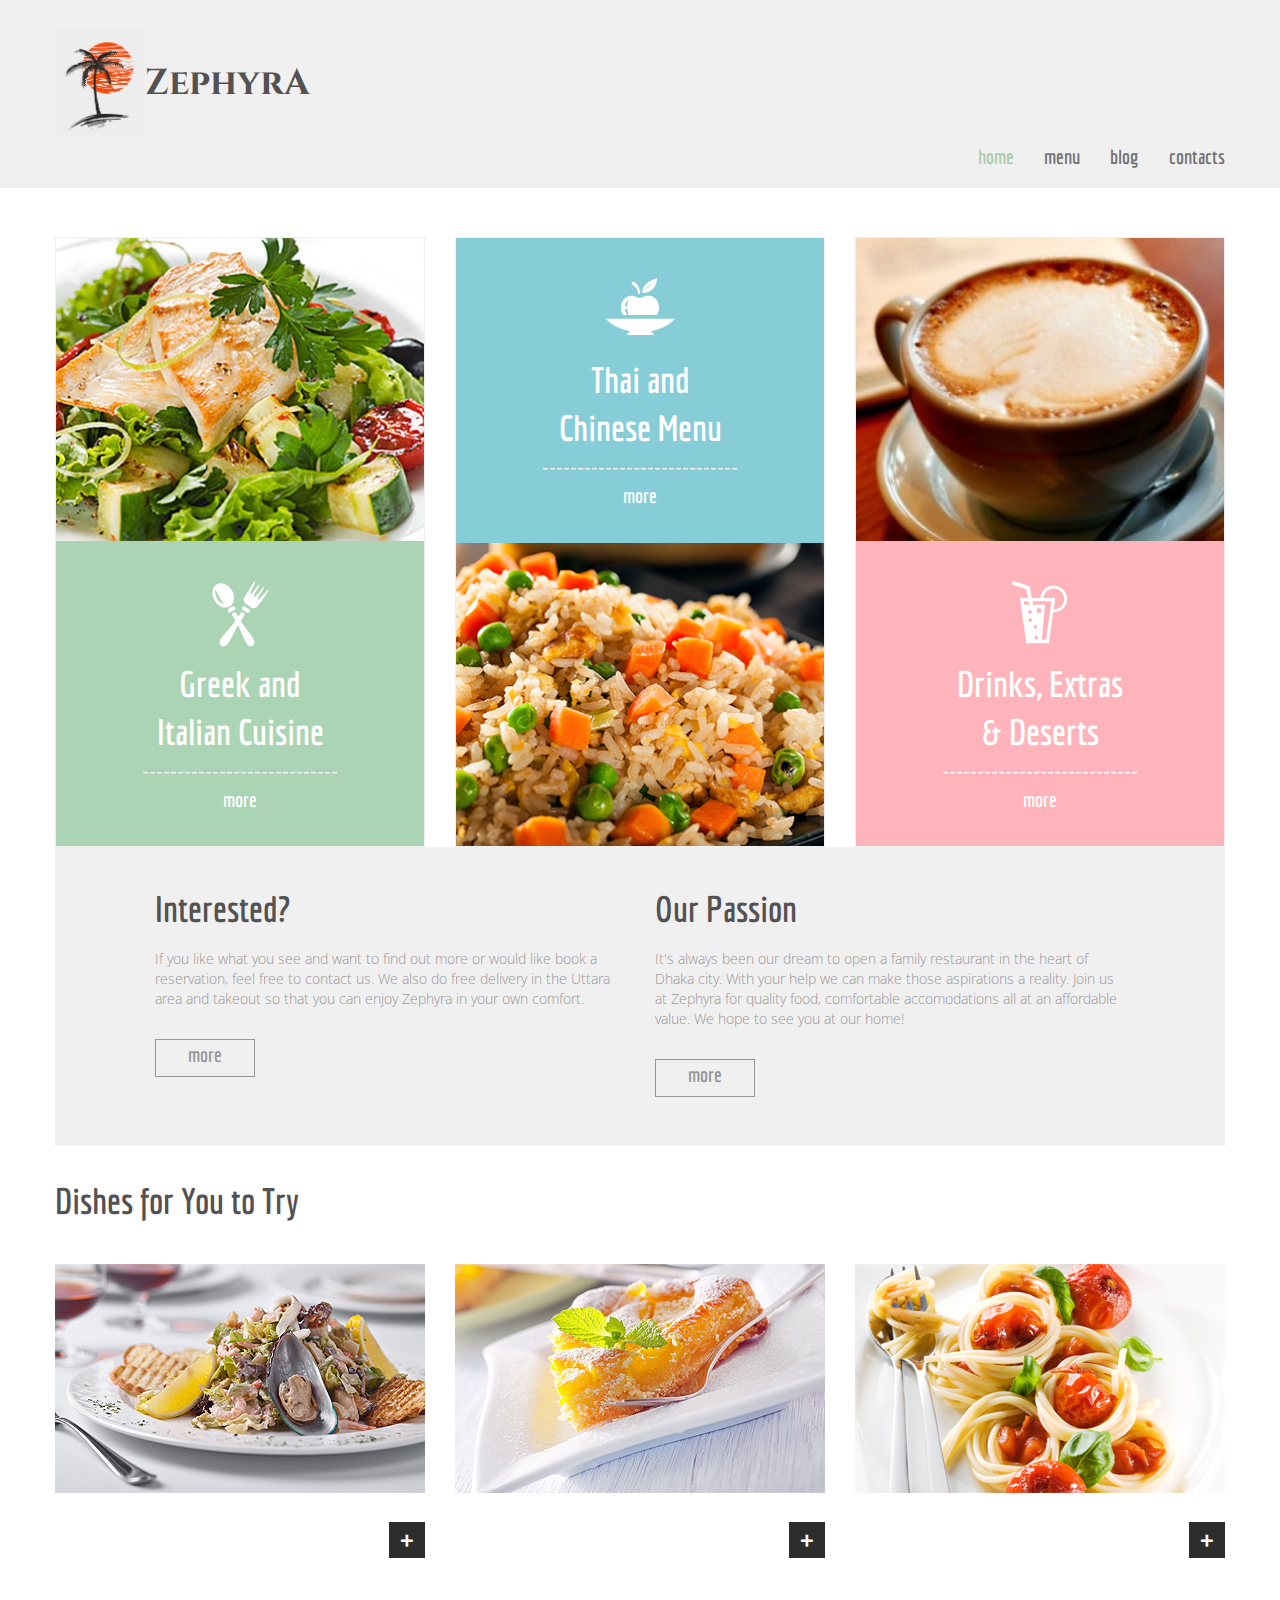
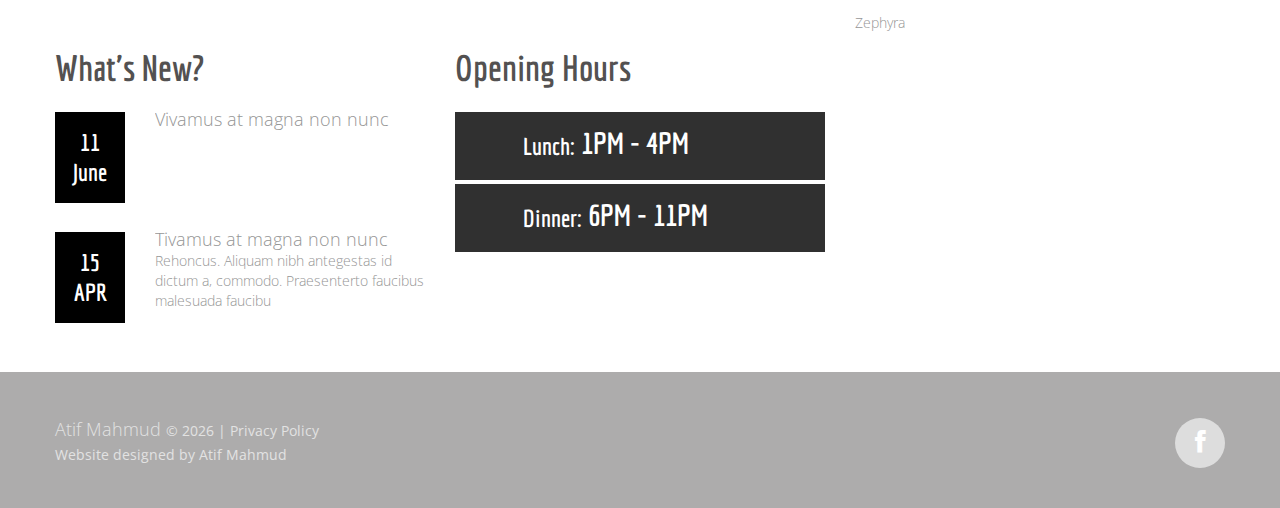
<file: index.html>
<!DOCTYPE html>
<html lang="en">

<head>
    <title>Home</title>
    <meta charset="utf-8">
    <meta name="format-detection" content="telephone=no" />
    <link rel="icon" href="images/favicon.ico">
    <link rel="shortcut icon" href="images/favicon.ico" />
    <link rel="stylesheet" type="text/css" href="css/component.css" />
    <link rel="stylesheet" type="text/css" href="css/default.css" />
    <link rel="stylesheet" href="css/stuck.css">
    <link rel="stylesheet" href="css/style.css">
    <link rel="stylesheet" href="css/touchTouch.css">
    <link href="https://fonts.googleapis.com/css?family=Cinzel" rel="stylesheet">
    <script src="js/modernizr.custom.js"></script>
    <script src="js/jquery.js"></script>
    <script src="js/jquery-migrate-1.1.1.js"></script>
    <script src="js/script.js"></script>
    <script src="js/superfish.js"></script>
    <script src="js/jquery.equalheights.js"></script>
    <script src="js/jquery.mobilemenu.js"></script>
    <script src="js/jquery.easing.1.3.js"></script>
    <script src="js/tmStickUp.js"></script>
    <script src="js/jquery.ui.totop.js"></script>
    <script src="js/touchTouch.jquery.js"></script>
    <div id="fb-root"></div>
    <script>
        (function(d, s, id) {
            var js, fjs = d.getElementsByTagName(s)[0];
            if (d.getElementById(id)) return;
            js = d.createElement(s);
            js.id = id;
            js.src = "//connect.facebook.net/en_US/sdk.js#xfbml=1&version=v2.9";
            fjs.parentNode.insertBefore(js, fjs);
        }(document, 'script', 'facebook-jssdk'));
    </script>
    <script>
        $(document).ready(function() {

            $().UItoTop({
                easingType: 'easeOutQuart'
            });
            $('#stuck_container').tmStickUp({});
            $('.gallery .gall_item').touchTouch();

        });
    </script>
    <!--[if lt IE 9]>
 <div style=' clear: both; text-align:center; position: relative;'>
   <a href="http://windows.microsoft.com/en-US/internet-explorer/products/ie/home?ocid=ie6_countdown_bannercode">
     <img src="http://storage.ie6countdown.com/assets/100/images/banners/warning_bar_0000_us.jpg" border="0" height="42" width="820" alt="You are using an outdated browser. For a faster, safer browsing experience, upgrade for free today." />
   </a>
</div>
<script src="js/html5shiv.js"></script>
<link rel="stylesheet" media="screen" href="css/ie.css">


<![endif]-->
</head>

<body class="page1" id="top">
    <!--=============================
            MODALS
            =========================-->
    <div class="md-modal md-effect-16" id="modal-16">
        <div class="md-content">
            <h3 style="color: white;">Greek and Italian Cuisine</h3>
            <div>
                <!--
                <p>This is a modal window. You can do the following things with it:</p>
                <ul>
                    <li><strong>Read:</strong> modal windows will probably tell you something important so don't forget to read what they say.</li>
                    <li><strong>Look:</strong> a modal window enjoys a certain kind of attention; just look at it and appreciate its presence.</li>
                    <li><strong>Close:</strong> click on the button below to close the modal.</li>
                </ul>
                -->

                <button class="md-close">Close</button>
            </div>
        </div>
    </div>

    <!--==============================
              header
=================================-->
    <header>
        <!--==============================
            Stuck menu
=================================-->
        <section id="stuck_container">
            <div class="container">
                <div class="row">
                    <div class="grid_12">
                        <h1 id="logox">
                            <a href="index.html"><img style="width: 90px" src="images/Logox.png" alt=""></a>
                        </h1>
                        <h2 id="logotext" style="font-family: Cinzel">
                            <a id="special" href="index.html">ZephyrA</a>
                        </h2>
                        <div class="navigation">
                            <nav>
                                <ul class="sf-menu">
                                    <li class="current"><a href="index.html">home</a></li>
                                    <li><a href="index-1.html">menu</a></li>
                                    <!--<li><a href="#">reservation</a></li>-->
                                    <li><a href="index-3.html">blog</a></li>
                                    <li><a href="index-4.html">contacts</a></li>
                                </ul>
                            </nav>
                            <div class="clear"></div>
                        </div>
                    </div>
                </div>
            </div>
        </section>
    </header>

    <!--=====================
          Content
======================-->
    <section class="content">
        <div class="container">
            <div class="row">
                <div class="grid_4">
                    <div class="banner">
                        <div class="gall_block">
                            <a class="md-trigger" data-modal="modal-16"><img src="images/bbig6.jpg" alt=""></a>
                            <div class="bann_capt ">
                                <div class="maxheight">
                                    <img src="images/icon1.png" alt="">
                                    <div class="bann_title">Greek and Italian Cuisine</div>
                                    <a href="greekmenu.html">more</a>
                                </div>
                            </div>
                        </div>
                    </div>
                </div>
                <div class="grid_4">
                    <div class="banner">
                        <div class="gall_block">
                            <div class="bann_capt  bn__1">
                                <div class="maxheight">
                                    <img src="images/icon2.png" alt="">
                                    <div class="bann_title">Thai and Chinese Menu</div>
                                    <a href="thaimenu.html">more</a>
                                </div>
                            </div>
                            <a class="md-trigger" data-modal="modal-16"><img src="images/rice.jpg" alt=""></a>
                        </div>
                    </div>
                </div>
                <div class="grid_4">
                    <div class="banner ">
                        <div class="gall_block">
                            <a class="md-trigger" data-modal="modal-16"><img src="images/coffee.jpg" alt=""></a>
                            <div class="bann_capt  bn__2">
                                <div class="maxheight">
                                    <img src="images/icon3.png" alt="">
                                    <div class="bann_title">Drinks, Extras<br> &amp; Deserts</div>
                                    <a href="drinksmenu.html">more</a>
                                </div>
                            </div>
                        </div>
                    </div>
                </div>
                <!--<div class="grid_4">
                    <div class="block1">
                        <div class="count">1.</div>
                        Vivamus at magna non nunc tristique rhoncus. Aliquam nibh ante, egestas id dictum a, commodo. Praesent faucibus malesuada faucibus. Donec laeet metus id laoreet malesuadarem ipsum dolor
                        <br>
                        <a href="#" class="btn">more</a>
                    </div>
                </div>
                <div class="grid_4">
                    <div class="block1">
                        <div class="count">2.</div>
                        Dasamus at magna non nunc tristique rhoncus. Kliquam nibh ante, egestas id dictum a, commodo. Praesent faucibus malesuada faucibus. Donec laeet metus id laoreet malesuadarem ipsumer
                        <br>
                        <a href="#" class="btn">more</a>
                    </div>
                </div>
                <div class="grid_4">
                    <div class="block1">
                        <div class="count">3.</div>
                        Tervamus at magna non nunc tristique rhoncus. Oliquam nibh ante, egestas id dictum a, commodo. Iraesent faucibus malesuada faucibus. Donec laeet etus id laoreet malesuadarem ipsolo
                        <br>
                        <a href="#" class="btn">more</a>
                    </div>
                </div>-->
                <div class="grid_12">
                    <div class="box">
                        <div class="row">
                            <div class="grid_5 preffix_1">
                                <h2>Interested?</h2>
                                If you like what you see and want to find out more or would like book a reservation, feel free to contact us. We also do free delivery in the Uttara area and takeout so that you can enjoy Zephyra in your own comfort.<br>
                                <a href="#" class="btn">more</a>
                            </div>
                            <div class="grid_5">
                                <h2>Our Passion</h2>
                                It's always been our dream to open a family restaurant in the heart of Dhaka city. With your help we can make those aspirations a reality. Join us at Zephyra for quality food, comfortable accomodations all at an affordable value. We hope to see you at
                                our home! <br>
                                <a href="#" class="btn">more</a>
                            </div>
                        </div>
                    </div>
                </div>
                <div class="grid_12">
                    <h2>Dishes for You to Try</h2>
                </div>
                <div class="gallery">
                    <div class="grid_4">
                        <a href="images/big1.jpg" class="gall_item"><img src="images/page1_img4.jpg" alt=""></a><a href="#" class="link1">+</a>
                        <div class="clear"></div>
                    </div>
                    <div class="grid_4">
                        <a href="images/big2.jpg" class="gall_item"><img src="images/page1_img5.jpg" alt=""></a><a href="#" class="link1">+</a>
                        <div class="clear"></div>
                    </div>
                    <div class="grid_4">
                        <a href="images/big3.jpg" class="gall_item"><img src="images/page1_img6.jpg" alt=""></a><a href="#" class="link1">+</a>
                        <div class="clear"></div>
                    </div>
                </div>
                <!--<div class="grid_4">
                    <h2>Testimonials</h2>
                    <blockquote class="bq1">
                        <img src="images/page1_img7.jpg" alt="" class="img_inner fleft noresize">
                        <div class="extra_wrapper">
                            <div class="bq_title color1">Mark Wood</div>
                            'Insert Testimony Here'
                            <a href="#"><span class="fa fa-chevron-right"></span>more testimonials</a>
                        </div>
                    </blockquote>
                </div>
                -->
                <div class="grid_4">
                    <h2>What's New?</h2>
                    <div class="block2">
                        <time datetime="2014-01-01">11<br>June</time>
                        <div class="extra_wrapper">
                            <div class="text1"><a href="#">Vivamus at magna non nunc </a></div>
                        </div>
                    </div>
                    <div class="block2">
                        <time datetime="2014-01-01">15<br>APR</time>
                        <div class="extra_wrapper">
                            <div class="text1"><a href="#">Tivamus at magna non nunc </a></div>Rehoncus. Aliquam nibh antegestas id dictum a, commodo. Praesenterto faucibus malesuada faucibu
                        </div>
                    </div>
                </div>
                <div class="grid_4">
                    <h2>Opening Hours</h2>
                    <ul class="shed">
                        <!--<li><span>Breakfast:</span> 8AM - 11AM</li>-->
                        <li><span>Lunch:</span> 1PM - 4PM</li>
                        <li><span>Dinner:</span> 6PM - 11PM</li>
                    </ul>
                </div>
                <div class="grid_4">
                    <div class="fb-page" data-href="https://www.facebook.com/zephyra2017" data-tabs="timeline" data-height="300" data-width="270" data-small-header="true" data-adapt-container-width="true" data-hide-cover="false" data-show-facepile="true">
                        <blockquote cite="https://www.facebook.com/zephyra2017" class="fb-xfbml-parse-ignore"><a href="https://www.facebook.com/zephyra2017">Zephyra</a></blockquote>
                    </div>
                </div>
            </div>
        </div>
    </section>
    <!--==============================
              footer
=================================-->
    <footer id="footer">
        <div class="container">
            <div class="row">
                <div class="grid_12">
                    <div class="socials">
                        <!--<a href="#" class="fa fa-twitter"></a>-->
                        <a href="#" class="fa fa-facebook"></a>
                        <!--<a href="#" class="fa fa-google-plus"></a>
                        <a href="#" class="fa fa-pinterest"></a>-->
                    </div>
                    <div class="copyright"><span class="brand">Atif Mahmud </span> &copy; <span id="copyright-year"></span> | <a href="#">Privacy Policy</a>
                        <div>Website designed by <a href="https://github.com/Atif-Mahmud" rel="nofollow">Atif Mahmud</a></div>
                    </div>
                </div>
            </div>
        </div>
    </footer>

    <!--Dependenciees-->
    <div class="md-overlay"></div>
    <!-- the overlay element -->

    <!-- classie.js by @desandro: https://github.com/desandro/classie -->
    <script src="js/classie.js"></script>
    <script src="js/modalEffects.js"></script>

    <!-- for the blur effect -->
    <!-- by @derSchepp https://github.com/Schepp/CSS-Filters-Polyfill -->
    <script>
        // this is important for IEs
        var polyfilter_scriptpath = '/js/';
    </script>
    <script src="js/cssParser.js"></script>
    <script src="js/css-filters-polyfill.js"></script>
    <!-- For the demo ad -->
    <script src="//tympanus.net/codrops/adpacks/demoad.js"></script>
</body>

</html>
</file>
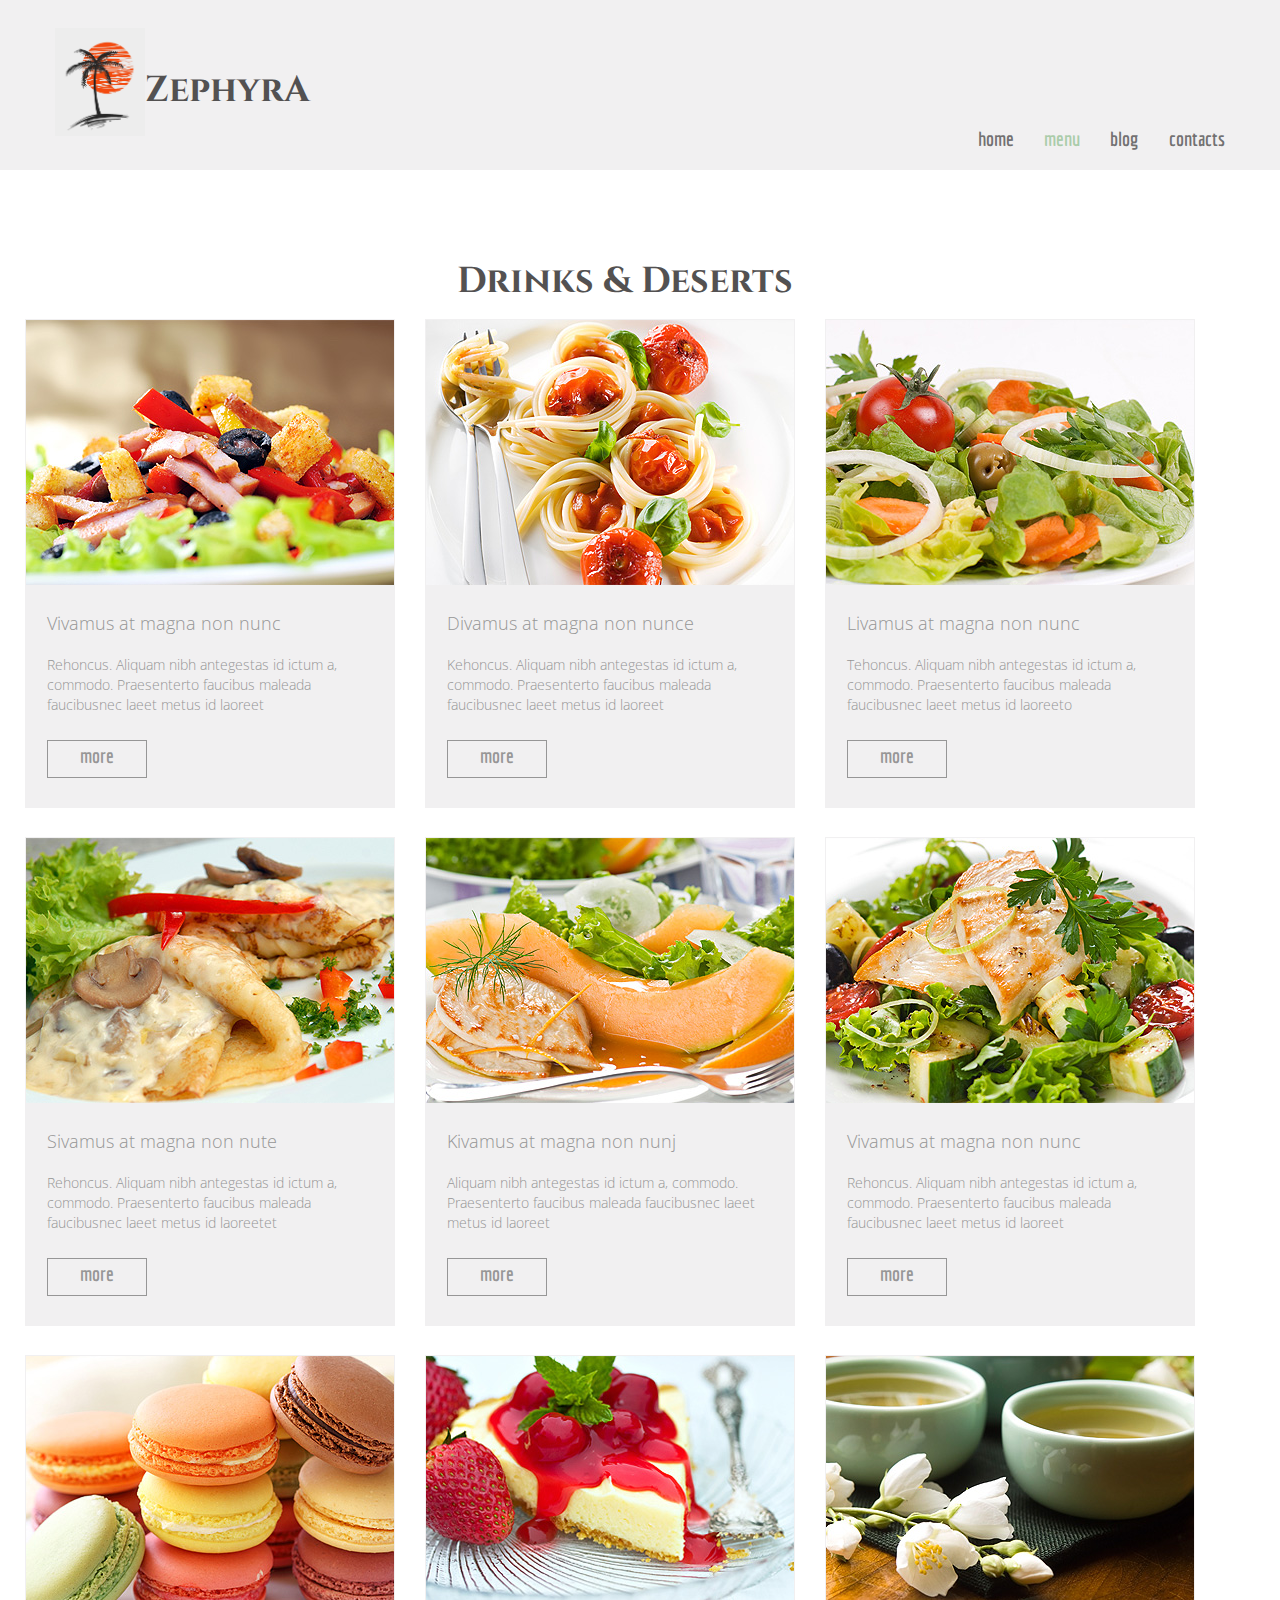
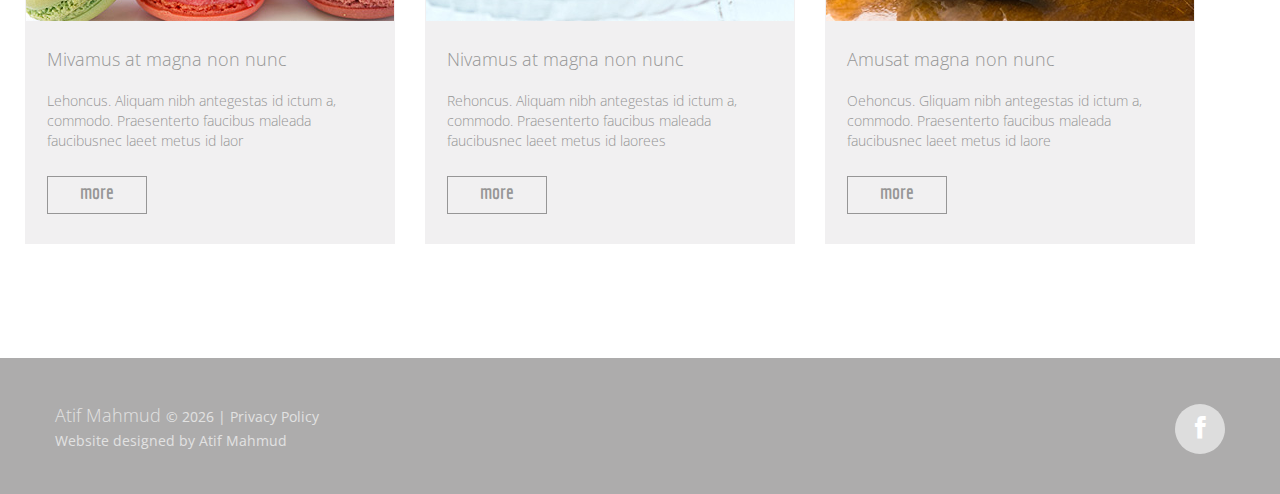
<file: drinksmenu.html>
<html lang="en">

<head>
    <title>Menu</title>
    <meta charset="utf-8">
    <meta name="format-detection" content="telephone=no" />
    <link rel="icon" href="images/favicon.ico">
    <link rel="shortcut icon" href="images/favicon.ico" />
    <link rel="stylesheet" type="text/css" href="css/component.css" />
    <link rel="stylesheet" href="css/stuck.css">
    <link rel="stylesheet" href="css/style.css">
    <link rel="stylesheet" href="css/touchTouch.css">
    <script src="js/modernizr.custom.js"></script>
    <script src="js/jquery.js"></script>
    <script src="js/jquery-migrate-1.1.1.js"></script>
    <script src="js/script.js"></script>
    <script src="js/superfish.js"></script>
    <script src="js/jquery.equalheights.js"></script>
    <script src="js/jquery.mobilemenu.js"></script>
    <script src="js/jquery.easing.1.3.js"></script>
    <script src="js/tmStickUp.js"></script>
    <script src="js/jquery.ui.totop.js"></script>
    <script src="js/touchTouch.jquery.js"></script>

    <script>
        $(document).ready(function() {

            $().UItoTop({
                easingType: 'easeOutQuart'
            });
            $('#stuck_container').tmStickUp({});
            $('.gallery .gall_item').touchTouch();

        });
    </script>
    <!--[if lt IE 9]>
 <div style=' clear: both; text-align:center; position: relative;'>
   <a href="http://windows.microsoft.com/en-US/internet-explorer/products/ie/home?ocid=ie6_countdown_bannercode">
     <img src="http://storage.ie6countdown.com/assets/100/images/banners/warning_bar_0000_us.jpg" border="0" height="42" width="820" alt="You are using an outdated browser. For a faster, safer browsing experience, upgrade for free today." />
   </a>
</div>
<script src="js/html5shiv.js"></script>
<link rel="stylesheet" media="screen" href="css/ie.css">


<![endif]-->
</head>

<body>
    <!--==============================
              header
=================================-->
    <header>
        <!--==============================
            Stuck menu
=================================-->
        <section id="stuck_container">
            <div class="container">
                <div class="row">
                    <div class="grid_12">
                        <h1 id="logox">
                            <a href="index.html"><img style="width: 90px" src="images/Logox.png" alt=""></a>
                        </h1>
                        <h2 id="logotext" style="font-family: Cinzel">
                            ZephyrA
                        </h2>
                        <div class="navigation">
                            <nav>
                                <ul class="sf-menu">
                                    <li><a href="index.html">home</a></li>
                                    <li class="current"><a href="index-1.html">menu</a></li>
                                    <!--<li><a href="#">reservation</a></li>-->
                                    <li><a href="index-3.html">blog</a></li>
                                    <li><a href="index-4.html">contacts</a></li>
                                </ul>
                            </nav>
                            <div class="clear"></div>
                        </div>
                    </div>
                </div>
            </div>
        </section>
    </header>

    <!--=====================
          Content
======================-->
    <section class="content gallery pad1">
        <div class="container">
            <div class="row">
                <h2 class="mtitles" style="font-family: Cinzel">Drinks &amp Deserts</h2>
            </div>
            <div class="row">
                <div class="row">
                    <div class="grid_4">
                        <div class="gall_block">
                            <div class="maxheight">
                                <a href="images/bbig1.jpg" class="gall_item"><img src="images/page2_img1.jpg" alt=""></a>
                                <div class="gall_bot">
                                    <div class="text1"><a href="#">Vivamus at magna non nunc </a></div>
                                    Rehoncus. Aliquam nibh antegestas id ictum a, commodo. Praesenterto faucibus maleada faucibusnec laeet metus id laoreet
                                    <br>
                                    <a href="#" class="btn">more</a></div>
                            </div>
                        </div>
                    </div>
                    <div class="grid_4">
                        <div class="gall_block">
                            <div class="maxheight">
                                <a href="images/big3.jpg" class="gall_item"><img src="images/page2_img2.jpg" alt=""></a>
                                <div class="gall_bot">
                                    <div class="text1"><a href="#">Divamus at magna non nunce </a></div>
                                    Kehoncus. Aliquam nibh antegestas id ictum a, commodo. Praesenterto faucibus maleada faucibusnec laeet metus id laoreet
                                    <br>
                                    <a href="#" class="btn">more</a></div>
                            </div>
                        </div>
                    </div>
                    <div class="grid_4">
                        <div class="gall_block">
                            <div class="maxheight">
                                <a href="images/bbig3.jpg" class="gall_item"><img src="images/page2_img3.jpg" alt=""></a>
                                <div class="gall_bot">
                                    <div class="text1"><a href="#">Livamus at magna non nunc </a></div>
                                    Tehoncus. Aliquam nibh antegestas id ictum a, commodo. Praesenterto faucibus maleada faucibusnec laeet metus id laoreeto
                                    <br>
                                    <a href="#" class="btn">more</a></div>
                            </div>
                        </div>
                    </div>
                    <div class="clear sep__1"></div>
                    <div class="grid_4">
                        <div class="gall_block">
                            <div class="maxheight">
                                <a href="images/bbig4.jpg" class="gall_item"><img src="images/page2_img4.jpg" alt=""></a>
                                <div class="gall_bot">
                                    <div class="text1"><a href="#">Sivamus at magna non nute </a></div>
                                    Rehoncus. Aliquam nibh antegestas id ictum a, commodo. Praesenterto faucibus maleada faucibusnec laeet metus id laoreetet
                                    <br>
                                    <a href="#" class="btn">more</a></div>
                            </div>
                        </div>
                    </div>
                    <div class="grid_4">
                        <div class="gall_block">
                            <div class="maxheight">
                                <a href="images/bbig5.jpg" class="gall_item"><img src="images/page2_img5.jpg" alt=""></a>
                                <div class="gall_bot">
                                    <div class="text1"><a href="#">Kivamus at magna non nunj </a></div>
                                    Aliquam nibh antegestas id ictum a, commodo. Praesenterto faucibus maleada faucibusnec laeet metus id laoreet
                                    <br>
                                    <a href="#" class="btn">more</a></div>
                            </div>
                        </div>
                    </div>
                    <div class="grid_4">
                        <div class="gall_block">
                            <div class="maxheight">
                                <a href="images/bbig6.jpg" class="gall_item"><img src="images/page2_img6.jpg" alt=""></a>
                                <div class="gall_bot">
                                    <div class="text1"><a href="#">Vivamus at magna non nunc </a></div>
                                    Rehoncus. Aliquam nibh antegestas id ictum a, commodo. Praesenterto faucibus maleada faucibusnec laeet metus id laoreet
                                    <br>
                                    <a href="#" class="btn">more</a></div>
                            </div>
                        </div>
                    </div>
                    <div class="clear sep__1"></div>
                    <div class="grid_4">
                        <div class="gall_block">
                            <div class="maxheight">
                                <a href="images/bbig7.jpg" class="gall_item"><img src="images/page2_img7.jpg" alt=""></a>
                                <div class="gall_bot">
                                    <div class="text1"><a href="#">Mivamus at magna non nunc </a></div>
                                    Lehoncus. Aliquam nibh antegestas id ictum a, commodo. Praesenterto faucibus maleada faucibusnec laeet metus id laor
                                    <br>
                                    <a href="#" class="btn">more</a></div>
                            </div>
                        </div>
                    </div>
                    <div class="grid_4">
                        <div class="gall_block">
                            <div class="maxheight">
                                <a href="images/bbig8.jpg" class="gall_item"><img src="images/page2_img8.jpg" alt=""></a>
                                <div class="gall_bot">
                                    <div class="text1"><a href="#">Nivamus at magna non nunc </a></div>
                                    Rehoncus. Aliquam nibh antegestas id ictum a, commodo. Praesenterto faucibus maleada faucibusnec laeet metus id laorees
                                    <br>
                                    <a href="#" class="btn">more</a></div>
                            </div>
                        </div>
                    </div>
                    <div class="grid_4">
                        <div class="gall_block">
                            <div class="maxheight">
                                <a href="images/bbig9.jpg" class="gall_item"><img src="images/page2_img9.jpg" alt=""></a>
                                <div class="gall_bot">
                                    <div class="text1"><a href="#">Amusat magna non nunc </a></div>
                                    Oehoncus. Gliquam nibh antegestas id ictum a, commodo. Praesenterto faucibus maleada faucibusnec laeet metus id laore
                                    <br>
                                    <a href="#" class="btn">more</a></div>
                            </div>
                        </div>
                    </div>
                </div>
            </div>
    </section>
    <!--==============================
              footer
=================================-->
    <footer id="footer">
        <div class="container">
            <div class="row">
                <div class="grid_12">
                    <div class="socials">
                        <!--<a href="#" class="fa fa-twitter"></a>-->
                        <a href="#" class="fa fa-facebook"></a>
                        <!--<a href="#" class="fa fa-google-plus"></a>
                        <a href="#" class="fa fa-pinterest"></a>-->
                    </div>
                    <div class="copyright"><span class="brand">Atif Mahmud </span> &copy; <span id="copyright-year"></span> | <a href="#">Privacy Policy</a>
                        <div>Website designed by <a href="https://github.com/Atif-Mahmud" rel="nofollow">Atif Mahmud</a></div>
                    </div>
                </div>
            </div>
        </div>
    </footer>
</body>

</html>
</file>
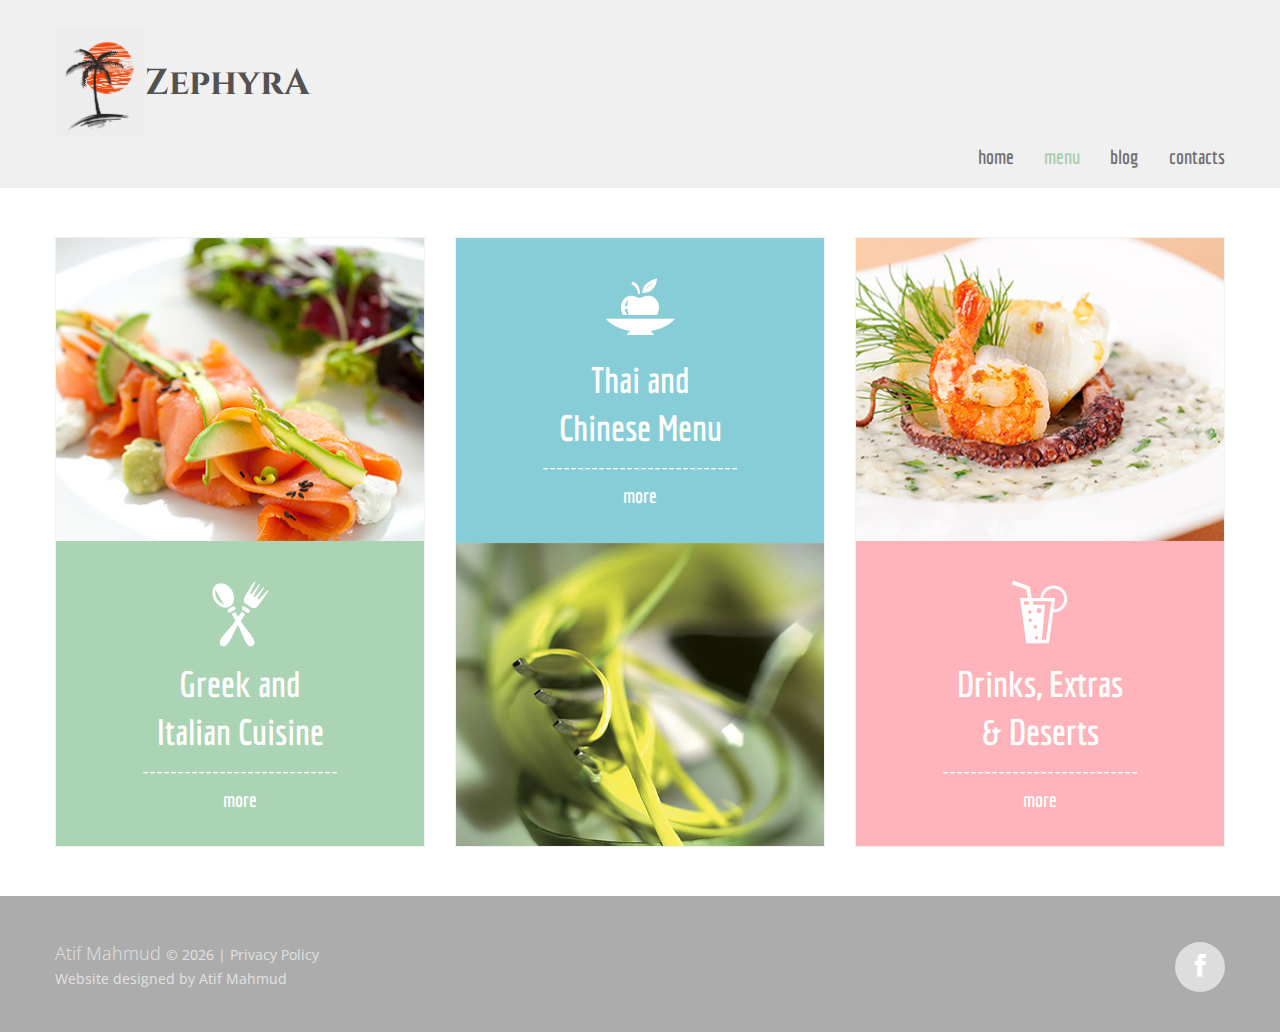
<file: index-1.html>
<!DOCTYPE html>
<html lang="en">

<head>
    <title>Home</title>
    <meta charset="utf-8">
    <meta name="format-detection" content="telephone=no" />
    <link rel="icon" href="images/favicon.ico">
    <link rel="shortcut icon" href="images/favicon.ico" />
    <link rel="stylesheet" type="text/css" href="css/component.css" />
    <link rel="stylesheet" type="text/css" href="css/default.css" />
    <link rel="stylesheet" href="css/stuck.css">
    <link rel="stylesheet" href="css/style.css">
    <link rel="stylesheet" href="css/touchTouch.css">
    <link href="https://fonts.googleapis.com/css?family=Cinzel" rel="stylesheet">
    <script src="js/modernizr.custom.js"></script>
    <script src="js/jquery.js"></script>
    <script src="js/jquery-migrate-1.1.1.js"></script>
    <script src="js/script.js"></script>
    <script src="js/superfish.js"></script>
    <script src="js/jquery.equalheights.js"></script>
    <script src="js/jquery.mobilemenu.js"></script>
    <script src="js/jquery.easing.1.3.js"></script>
    <script src="js/tmStickUp.js"></script>
    <script src="js/jquery.ui.totop.js"></script>
    <script src="js/touchTouch.jquery.js"></script>
    <div id="fb-root"></div>
    <script>
        (function(d, s, id) {
            var js, fjs = d.getElementsByTagName(s)[0];
            if (d.getElementById(id)) return;
            js = d.createElement(s);
            js.id = id;
            js.src = "//connect.facebook.net/en_US/sdk.js#xfbml=1&version=v2.9";
            fjs.parentNode.insertBefore(js, fjs);
        }(document, 'script', 'facebook-jssdk'));
    </script>
    <script>
        $(document).ready(function() {

            $().UItoTop({
                easingType: 'easeOutQuart'
            });
            $('#stuck_container').tmStickUp({});
            $('.gallery .gall_item').touchTouch();

        });
    </script>
    <!--[if lt IE 9]>
 <div style=' clear: both; text-align:center; position: relative;'>
   <a href="http://windows.microsoft.com/en-US/internet-explorer/products/ie/home?ocid=ie6_countdown_bannercode">
     <img src="http://storage.ie6countdown.com/assets/100/images/banners/warning_bar_0000_us.jpg" border="0" height="42" width="820" alt="You are using an outdated browser. For a faster, safer browsing experience, upgrade for free today." />
   </a>
</div>
<script src="js/html5shiv.js"></script>
<link rel="stylesheet" media="screen" href="css/ie.css">


<![endif]-->
</head>

<body class="page1" id="top">
    <!--=============================
            MODALS
            =========================-->
    <div class="md-modal md-effect-16" id="modal-16">
        <div class="md-content">
            <h3 style="color: white;">Greek and Italian Cuisine</h3>
            <div>
                <!--
                <p>This is a modal window. You can do the following things with it:</p>
                <ul>
                    <li><strong>Read:</strong> modal windows will probably tell you something important so don't forget to read what they say.</li>
                    <li><strong>Look:</strong> a modal window enjoys a certain kind of attention; just look at it and appreciate its presence.</li>
                    <li><strong>Close:</strong> click on the button below to close the modal.</li>
                </ul>
                -->

                <button class="md-close">Close</button>
            </div>
        </div>
    </div>

    <!--==============================
              header
=================================-->
    <header>
        <!--==============================
            Stuck menu
=================================-->
        <section id="stuck_container">
            <div class="container">
                <div class="row">
                    <div class="grid_12">
                        <h1 id="logox">
                            <a href="index.html"><img style="width: 90px" src="images/Logox.png" alt=""></a>
                        </h1>
                        <h2 id="logotext" style="font-family: Cinzel">
                            <a id="special" href="index.html">ZephyrA</a>
                        </h2>
                        <div class="navigation">
                            <nav>
                                <ul class="sf-menu">
                                    <li><a href="index.html">home</a></li>
                                    <li class="current"><a href="index-1.html">menu</a></li>
                                    <!--<li><a href="#">reservation</a></li>-->
                                    <li><a href="index-3.html">blog</a></li>
                                    <li><a href="index-4.html">contacts</a></li>
                                </ul>
                            </nav>
                            <div class="clear"></div>
                        </div>
                    </div>
                </div>
            </div>
        </section>
    </header>

    <!--=====================
          Content
======================-->
    <section class="content">
        <div class="container">
            <div class="row">
                <div class="grid_4">
                    <div class="banner">
                        <div class="gall_block">
                            <a class="md-trigger" data-modal="modal-16"><img src="images/page1_img1.jpg" alt=""></a>
                            <div class="bann_capt ">
                                <div class="maxheight">
                                    <img src="images/icon1.png" alt="">
                                    <div class="bann_title">Greek and Italian Cuisine</div>
                                    <a href="greekmenu.html">more</a>
                                </div>
                            </div>
                        </div>
                    </div>
                </div>
                <div class="grid_4">
                    <div class="banner">
                        <div class="gall_block">
                            <div class="bann_capt  bn__1">
                                <div class="maxheight">
                                    <img src="images/icon2.png" alt="">
                                    <div class="bann_title">Thai and Chinese Menu</div>
                                    <a href="thaimenu.html">more</a>
                                </div>
                            </div>
                            <a class="md-trigger" data-modal="modal-16"><img src="images/page1_img2.jpg" alt=""></a>
                        </div>
                    </div>
                </div>
                <div class="grid_4">
                    <div class="banner ">
                        <div class="gall_block">
                            <a class="md-trigger" data-modal="modal-16"><img src="images/page1_img3.jpg" alt=""></a>
                            <div class="bann_capt  bn__2">
                                <div class="maxheight">
                                    <img src="images/icon3.png" alt="">
                                    <div class="bann_title">Drinks, Extras<br> &amp; Deserts</div>
                                    <a href="drinksmenu.html">more</a>
                                </div>
                            </div>
                        </div>
                    </div>
                </div>
            </div>
        </div>
    </section>
    <footer id="footer">
        <div class="container">
            <div class="row">
                <div class="grid_12">
                    <div class="socials">
                        <!--<a href="#" class="fa fa-twitter"></a>-->
                        <a href="#" class="fa fa-facebook"></a>
                        <!--<a href="#" class="fa fa-google-plus"></a>
                        <a href="#" class="fa fa-pinterest"></a>-->
                    </div>
                    <div class="copyright"><span class="brand">Atif Mahmud </span> &copy; <span id="copyright-year"></span> | <a href="#">Privacy Policy</a>
                        <div>Website designed by <a href="https://github.com/Atif-Mahmud" rel="nofollow">Atif Mahmud</a></div>
                    </div>
                </div>
            </div>
        </div>
    </footer>

    <!--Dependenciees-->
    <div class="md-overlay"></div>
    <!-- the overlay element -->

    <!-- classie.js by @desandro: https://github.com/desandro/classie -->
    <script src="js/classie.js"></script>
    <script src="js/modalEffects.js"></script>

    <!-- for the blur effect -->
    <!-- by @derSchepp https://github.com/Schepp/CSS-Filters-Polyfill -->
    <script>
        // this is important for IEs
        var polyfilter_scriptpath = '/js/';
    </script>
    <script src="js/cssParser.js"></script>
    <script src="js/css-filters-polyfill.js"></script>
    <!-- For the demo ad -->
    <script src="//tympanus.net/codrops/adpacks/demoad.js"></script>
</body>

</html>
</file>
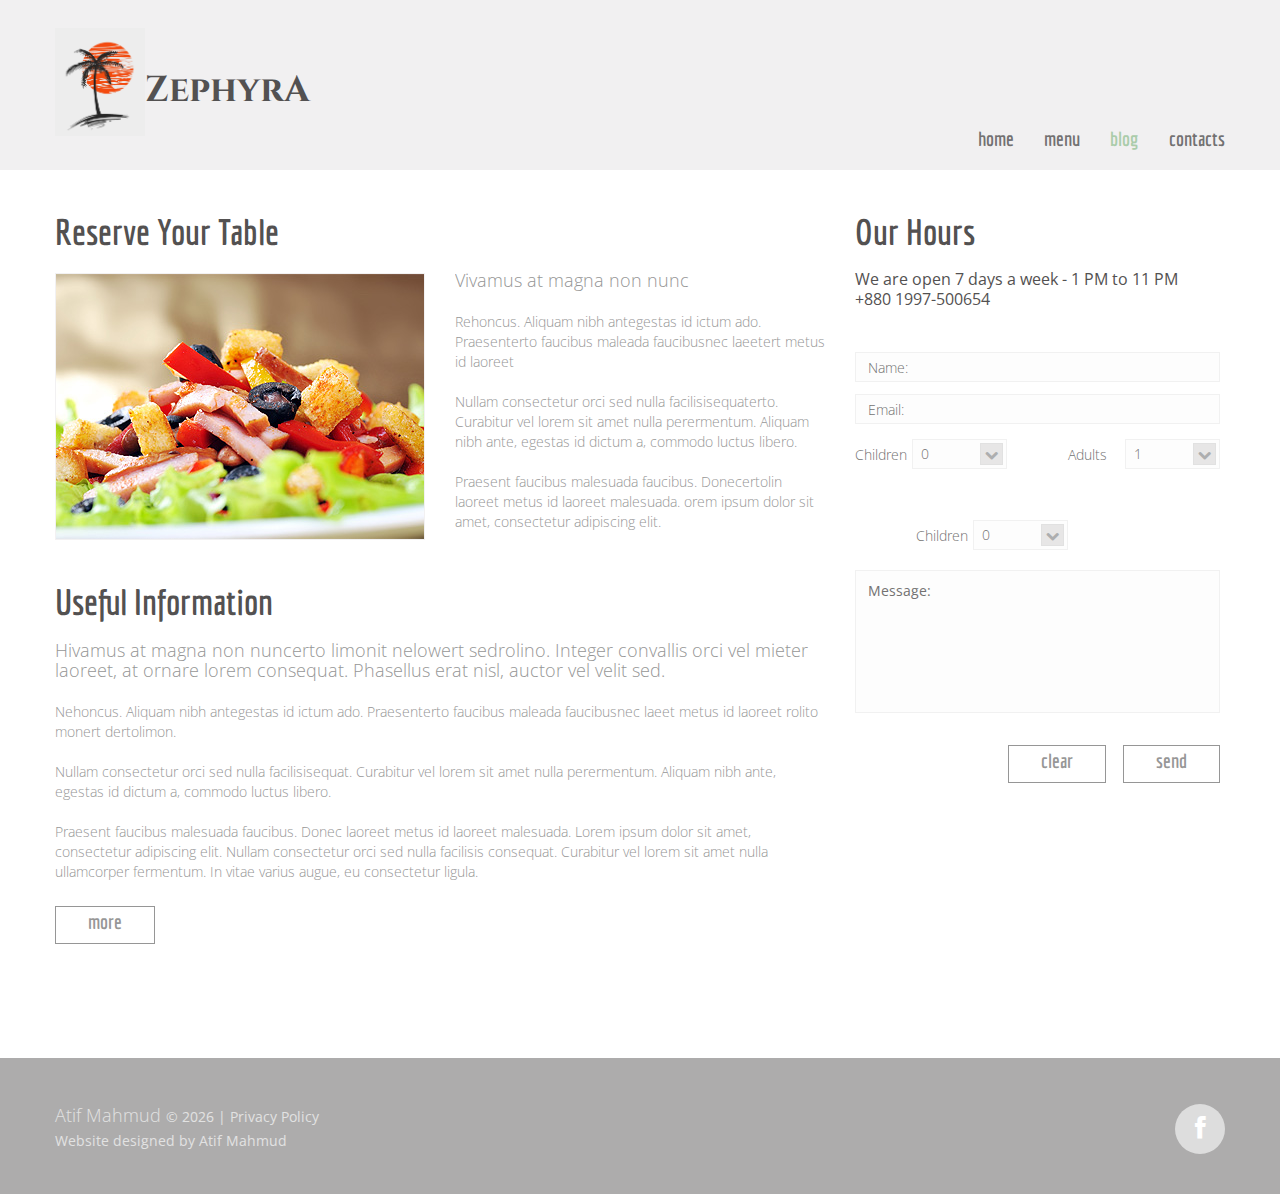
<file: index-2.html>
<!DOCTYPE html>
<html lang="en">

<head>
    <title>Reservation</title>
    <meta charset="utf-8">
    <meta name="format-detection" content="telephone=no" />
    <link rel="icon" href="images/favicon.ico">
    <link rel="shortcut icon" href="images/favicon.ico" />
    <link rel="stylesheet" type="text/css" href="css/component.css" />
    <link rel="stylesheet" href="booking/css/booking.css">
    <link rel="stylesheet" href="css/stuck.css">
    <link rel="stylesheet" href="css/style.css">
    <script src="js/modernizr.custom.js"></script>
    <script src="js/jquery.js"></script>
    <script src="js/jquery-migrate-1.1.1.js"></script>
    <script src="js/script.js"></script>
    <script src="js/superfish.js"></script>
    <script src="js/jquery.equalheights.js"></script>
    <script src="js/jquery.mobilemenu.js"></script>
    <script src="js/jquery.easing.1.3.js"></script>
    <script src="js/tmStickUp.js"></script>
    <script src="js/jquery.ui.totop.js"></script>
    <script src="booking/js/booking.js"></script>

    <script>
        $(document).ready(function() {

            $().UItoTop({
                easingType: 'easeOutQuart'
            });
            $('#stuck_container').tmStickUp({});

        });
    </script>
    <!--[if lt IE 9]>
 <div style=' clear: both; text-align:center; position: relative;'>
   <a href="http://windows.microsoft.com/en-US/internet-explorer/products/ie/home?ocid=ie6_countdown_bannercode">
     <img src="http://storage.ie6countdown.com/assets/100/images/banners/warning_bar_0000_us.jpg" border="0" height="42" width="820" alt="You are using an outdated browser. For a faster, safer browsing experience, upgrade for free today." />
   </a>
</div>
<script src="js/html5shiv.js"></script>
<link rel="stylesheet" media="screen" href="css/ie.css">


<![endif]-->
</head>

<body>
    <!--==============================
              header
=================================-->
    <header>
        <!--==============================
            Stuck menu
=================================-->
        <section id="stuck_container">
            <div class="container">
                <div class="row">
                    <div class="grid_12">
                        <h1 id="logox">
                            <a href="index.html"><img style="width: 90px" src="images/Logox.png" alt=""></a>
                        </h1>
                        <h2 id="logotext" style="font-family: Cinzel">
                            ZephyrA
                        </h2>
                        <div class="navigation">
                            <nav>
                                <ul class="sf-menu">
                                    <li><a href="index.html">home</a></li>
                                    <li><a href="index-1.html">menu</a></li>
                                    <!--<li><a href="#">reservation</a></li>-->
                                    <li class="current"><a href="index-3.html">blog</a></li>
                                    <li><a href="index-4.html">contacts</a></li>
                                </ul>
                            </nav>
                            <div class="clear"></div>
                        </div>
                    </div>
                </div>
            </div>
        </section>
    </header>

    <!--=====================
          Content
======================-->
    <section class="content">
        <div class="container">
            <div class="row">
                <div class="grid_8">
                    <h2>Reserve Your Table</h2>
                    <img src="images/page3_img1.jpg" alt="" class="img_inner fleft inn__1">
                    <div class="extra_wrapper">
                        <div class="text1 tx__1"><a href="#">Vivamus at magna non nunc </a></div>
                        <p>Rehoncus. Aliquam nibh antegestas id ictum ado. Praesenterto faucibus maleada faucibusnec laeetert metus id laoreet </p>
                        <p>Nullam consectetur orci sed nulla facilisisequaterto. Curabitur vel lorem sit amet nulla perermentum. Aliquam nibh ante, egestas id dictum a, commodo luctus libero.</p>
                        Praesent faucibus malesuada faucibus. Donecertolin laoreet metus id laoreet malesuada. orem ipsum dolor sit amet, consectetur adipiscing elit.
                    </div>
                    <div class="clear"></div>
                    <h2>Useful Information</h2>
                    <div class="text1 tx__1"><a href="#">Hivamus at magna non nuncerto limonit nelowert sedrolino. Integer convallis orci vel miеter laoreet, at ornare lorem consequat. Phasellus erat nisl, auctor vel velit sed.</a></div>
                    <p>Nehoncus. Aliquam nibh antegestas id ictum ado. Praesenterto faucibus maleada faucibusnec laeet metus id laoreet rolito monert dertolimon.</p>
                    <p>Nullam consectetur orci sed nulla facilisisequat. Curabitur vel lorem sit amet nulla perermentum. Aliquam nibh ante, egestas id dictum a, commodo luctus libero. </p>
                    Praesent faucibus malesuada faucibus. Donec laoreet metus id laoreet malesuada. Lorem ipsum dolor sit amet, consectetur adipiscing elit. Nullam consectetur orci sed nulla facilisis consequat. Curabitur vel lorem sit amet nulla ullamcorper fermentum. In
                    vitae varius augue, eu consectetur ligula. <br>
                    <a href="#" class="btn">more</a>
                </div>
                <div class="grid_4">
                    <h2>Our Hours</h2>
                    <div class="form_title color1">
                        We are open 7 days a week - 1 PM to 11 PM <br>+880 1997-500654</div>
                    <form id="bookingForm">
                        <div class="tmInput">
                            <input name="Name" placeHolder="Name:" type="text" data-constraints='@NotEmpty @Required @AlphaSpecial'>
                        </div>
                        <div class="tmInput">
                            <input name="Email" placeHolder="Email:" type="text" data-constraints="@NotEmpty @Required @Email">
                        </div>
                        <div class="clear f_sep1"></div>
                        <!--
                        <strong class="dt">Check-in</strong>
                        <label class="tmDatepicker">
          <input type="text" name="Date"  placeHolder='10/05/2014' data-constraints="@NotEmpty @Required @Date">
        </label>
                        <div class="clear"></div>
                        <strong class="dt">Check-out</strong>
                        <label class="tmDatepicker">
          <input type="text" name="Date"  placeHolder='20/05/2014' data-constraints="@NotEmpty @Required @Date">
        </label>
        -->
                        <div class="clear"></div>
                        <div class="fl1">
                            <em>Children</em>
                            <select name="Children" class="tmSelect auto" data-class="tmSelect tmSelect2" data-constraints="">
            <option>0</option>
            <option>0</option>
            <option>1</option>
            <option>2</option>
        </select>

                        </div>
                        <div class="fl1 ">
                            <em>Adults</em>
                            <select name="Adults" class="tmSelect auto" data-class="tmSelect tmSelect2" data-constraints="">
            <option>1</option>
            <option>1</option>
            <option>2</option>
            <option>3</option>
        </select>
                            <div class="clear height1"></div>


                        </div>
                        <div class="fl1">
                            <em>Children</em>
                            <select name="Children" class="tmSelect auto" data-class="tmSelect tmSelect2" data-constraints="">
            <option>0</option>
            <option>0</option>
            <option>1</option>
            <option>2</option>
        </select>

                        </div>
                        <div class="clear"></div>

                        <div class="tmTextarea">
                            <textarea name="Message" placeHolder="Message:" data-constraints='@NotEmpty @Required @Length(min=20,max=999999)'></textarea>
                        </div>
                        <div class="ta__right">
                            <a href="#" class="btn" data-type="reset">clear</a>
                            <a href="#" class="btn" data-type="submit">send</a>
                        </div>
                    </form>
                </div>
            </div>
        </div>
    </section>
    <!--==============================
              footer
=================================-->
    <footer id="footer">
        <div class="container">
            <div class="row">
                <div class="grid_12">
                    <div class="socials">
                        <!--<a href="#" class="fa fa-twitter"></a>-->
                        <a href="#" class="fa fa-facebook"></a>
                        <!--<a href="#" class="fa fa-google-plus"></a>
                        <a href="#" class="fa fa-pinterest"></a>-->
                    </div>
                    <div class="copyright"><span class="brand">Atif Mahmud </span> &copy; <span id="copyright-year"></span> | <a href="#">Privacy Policy</a>
                        <div>Website designed by <a href="https://github.com/Atif-Mahmud" rel="nofollow">Atif Mahmud</a></div>
                    </div>
                </div>
            </div>
        </div>
    </footer>
    <script>
        $(function() {
            $('#bookingForm').bookingForm({
                ownerEmail: '#'
            });
        })
        $(function() {
            $('#bookingForm input, #bookingForm textarea').placeholder();
        });
    </script>
</body>

</html>
</file>
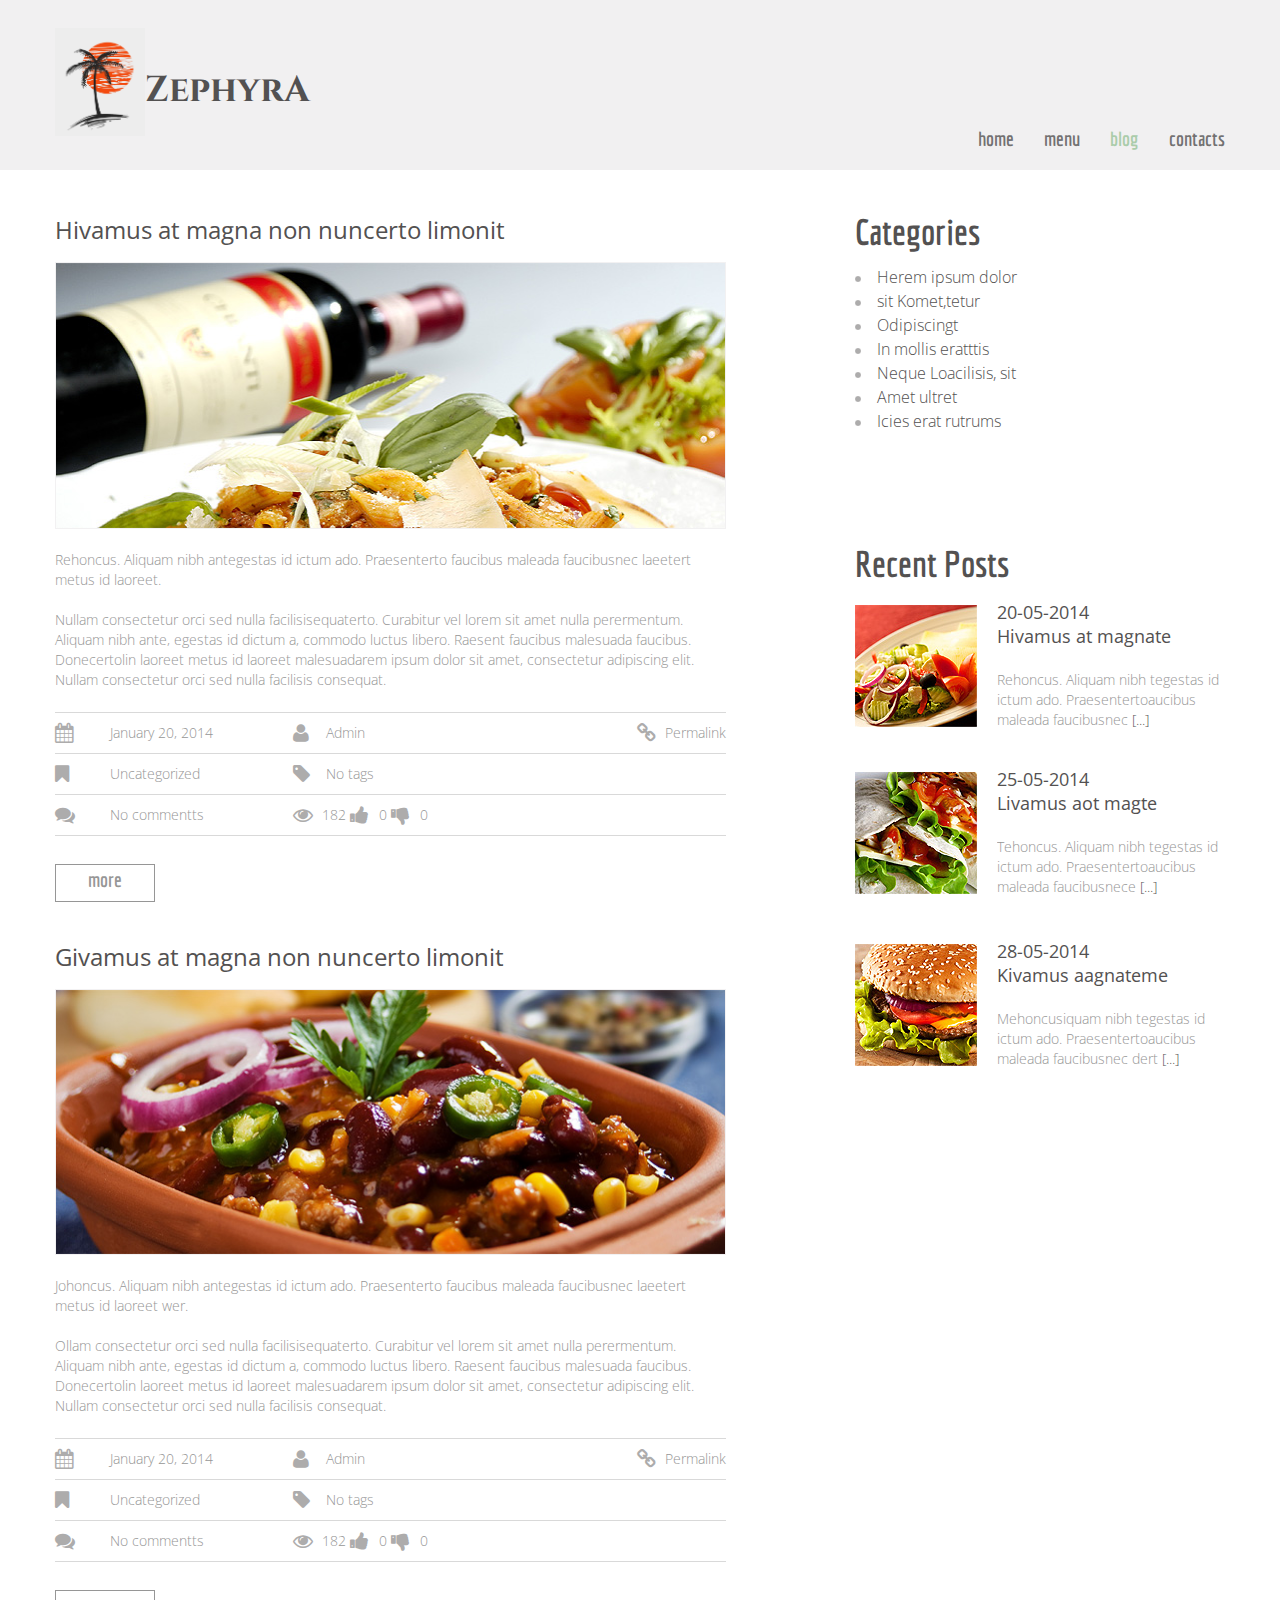
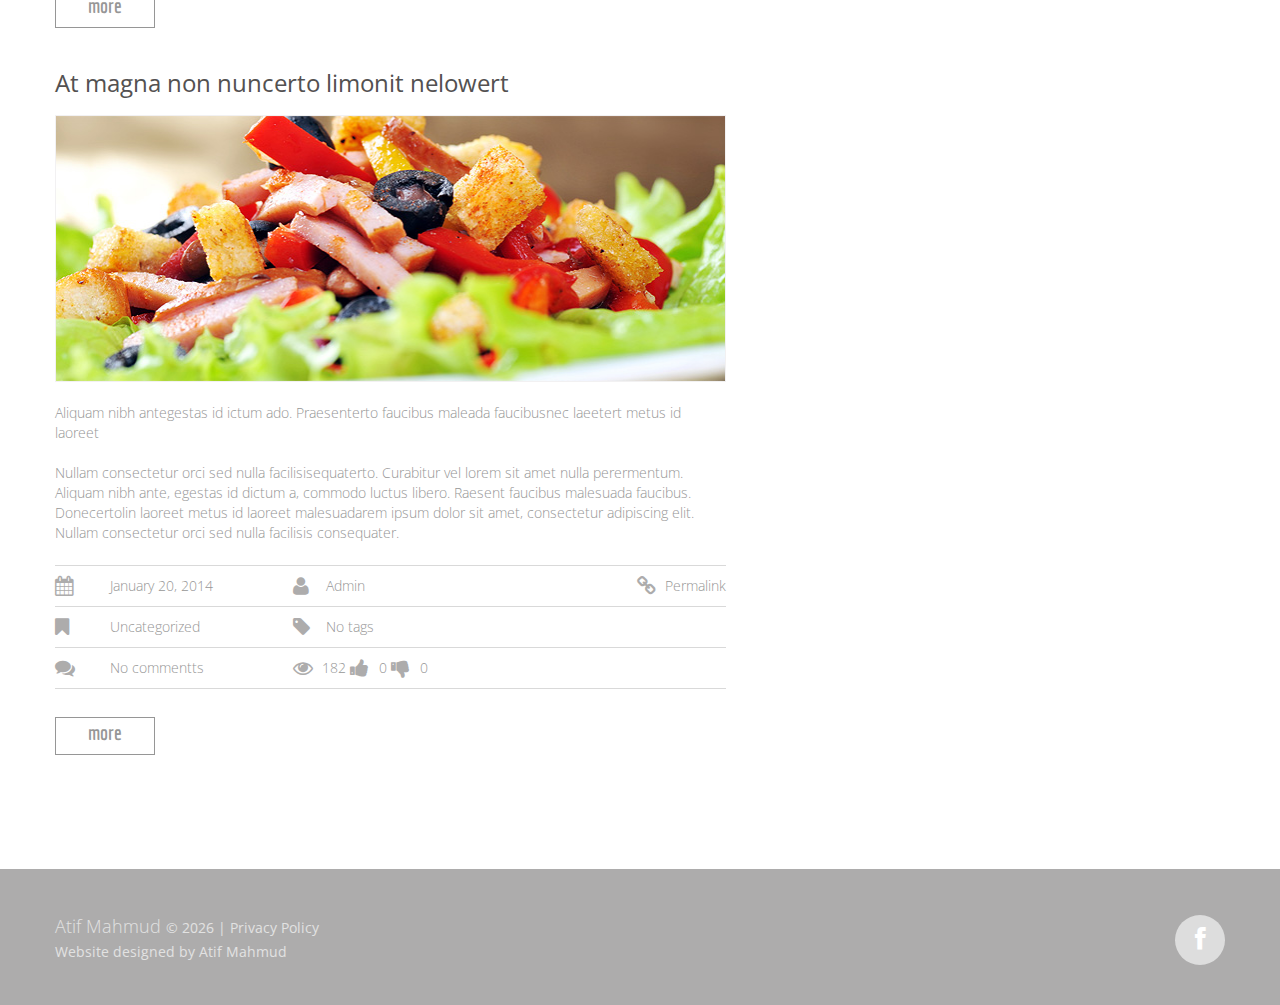
<file: index-3.html>
<!DOCTYPE html>
<html lang="en">

<head>
    <title>Blog</title>
    <meta charset="utf-8">
    <meta name="format-detection" content="telephone=no" />
    <link rel="icon" href="images/favicon.ico">
    <link rel="shortcut icon" href="images/favicon.ico" />
    <link rel="stylesheet" type="text/css" href="css/component.css" />
    <link rel="stylesheet" href="css/stuck.css">
    <link rel="stylesheet" href="css/style.css">
    <script src="js/modernizr.custom.js"></script>
    <script src="js/jquery.js"></script>
    <script src="js/jquery-migrate-1.1.1.js"></script>
    <script src="js/script.js"></script>
    <script src="js/superfish.js"></script>
    <script src="js/jquery.equalheights.js"></script>
    <script src="js/jquery.mobilemenu.js"></script>
    <script src="js/jquery.easing.1.3.js"></script>
    <script src="js/tmStickUp.js"></script>
    <script src="js/jquery.ui.totop.js"></script>

    <script>
        $(document).ready(function() {

            $().UItoTop({
                easingType: 'easeOutQuart'
            });
            $('#stuck_container').tmStickUp({});

        });
    </script>
    <!--[if lt IE 9]>
 <div style=' clear: both; text-align:center; position: relative;'>
   <a href="http://windows.microsoft.com/en-US/internet-explorer/products/ie/home?ocid=ie6_countdown_bannercode">
     <img src="http://storage.ie6countdown.com/assets/100/images/banners/warning_bar_0000_us.jpg" border="0" height="42" width="820" alt="You are using an outdated browser. For a faster, safer browsing experience, upgrade for free today." />
   </a>
</div>
<script src="js/html5shiv.js"></script>
<link rel="stylesheet" media="screen" href="css/ie.css">


<![endif]-->
</head>

<body>
    <!--==============================
              header
=================================-->
    <header>
        <!--==============================
            Stuck menu
=================================-->
        <section id="stuck_container">
            <div class="container">
                <div class="row">
                    <div class="grid_12">
                        <h1 id="logox">
                            <a href="index.html"><img style="width: 90px" src="images/Logox.png" alt=""></a>
                        </h1>
                        <h2 id="logotext" style="font-family: Cinzel">
                            ZephyrA
                        </h2>
                        <div class="navigation">
                            <nav>
                                <ul class="sf-menu">
                                    <li><a href="index.html">home</a></li>
                                    <li><a href="index-1.html">menu</a></li>
                                    <!--<li><a href="#">reservation</a></li>-->
                                    <li class="current"><a href="index-3.html">blog</a></li>
                                    <li><a href="index-4.html">contacts</a></li>
                                </ul>
                            </nav>
                            <div class="clear"></div>
                        </div>
                    </div>
                </div>
            </div>
        </section>
    </header>

    <!--=====================
          Content
======================-->
    <section class="content">
        <div class="ic">More Website Templates @ TemplateMonster.com - July 30, 2014!</div>
        <div class="container">
            <div class="row">
                <div class="grid_7">
                    <div class="blog">
                        <div class="blog_title"><a href="#">Hivamus at magna non nuncerto limonit </a></div>
                        <img src="images/page4_img1.jpg" alt="">
                        <p>Rehoncus. Aliquam nibh antegestas id ictum ado. Praesenterto faucibus maleada faucibusnec laeetert metus id laoreet. </p>
                        <p>Nullam consectetur orci sed nulla facilisisequaterto. Curabitur vel lorem sit amet nulla perermentum. Aliquam nibh ante, egestas id dictum a, commodo luctus libero. Raesent faucibus malesuada faucibus. Donecertolin laoreet metus
                            id laoreet malesuadarem ipsum dolor sit amet, consectetur adipiscing elit. Nullam consectetur orci sed nulla facilisis consequat. </p>
                        <table>
                            <tbody>
                                <tr>
                                    <td><time datetime="2014-01-01">
                <span class="fa fa-calendar"></span>
                January 20, 2014   
              </time> </td>
                                    <td>
                                        <a href="#">
                                            <div class="fa fa-user"></div> Admin</a>
                                    </td>
                                    <td><a href="#"><span class="fa fa-link"></span> Permalink</a></td>
                                </tr>
                                <tr>
                                    <td>
                                        <div class="fa fa-bookmark"></div> Uncategorized </td>
                                    <td colspan="2">
                                        <div class="fa fa-tag"></div> No tags</td>
                                </tr>
                                <tr>
                                    <td>
                                        <div class="fa fa-comments"></div> No commentts </td>
                                    <td colspan="2">
                                        <div class="fa fa-eye"></div>182
                                        <div class="fa fa-thumbs-up"></div>0
                                        <div class="fa fa-thumbs-down"></div>0</td>
                                </tr>
                            </tbody>
                        </table>
                        <a href="#" class="btn">more</a>
                    </div>
                    <div class="blog">
                        <div class="blog_title"><a href="#">Givamus at magna non nuncerto limonit </a></div>
                        <img src="images/page4_img2.jpg" alt="">
                        <p>Johoncus. Aliquam nibh antegestas id ictum ado. Praesenterto faucibus maleada faucibusnec laeetert metus id laoreet wer.</p>
                        <p>Ollam consectetur orci sed nulla facilisisequaterto. Curabitur vel lorem sit amet nulla perermentum. Aliquam nibh ante, egestas id dictum a, commodo luctus libero. Raesent faucibus malesuada faucibus. Donecertolin laoreet metus
                            id laoreet malesuadarem ipsum dolor sit amet, consectetur adipiscing elit. Nullam consectetur orci sed nulla facilisis consequat. </p>
                        <table>
                            <tbody>
                                <tr>
                                    <td><time datetime="2014-01-01">
                <span class="fa fa-calendar"></span>
                January 20, 2014   
              </time> </td>
                                    <td>
                                        <a href="#">
                                            <div class="fa fa-user"></div> Admin</a>
                                    </td>
                                    <td><a href="#"><span class="fa fa-link"></span> Permalink</a></td>
                                </tr>
                                <tr>
                                    <td>
                                        <div class="fa fa-bookmark"></div> Uncategorized </td>
                                    <td colspan="2">
                                        <div class="fa fa-tag"></div> No tags</td>
                                </tr>
                                <tr>
                                    <td>
                                        <div class="fa fa-comments"></div> No commentts </td>
                                    <td colspan="2">
                                        <div class="fa fa-eye"></div>182
                                        <div class="fa fa-thumbs-up"></div>0
                                        <div class="fa fa-thumbs-down"></div>0</td>
                                </tr>
                            </tbody>
                        </table>
                        <a href="#" class="btn">more</a>
                    </div>
                    <div class="blog">
                        <div class="blog_title"><a href="#">At magna non nuncerto limonit nelowert </a></div>
                        <img src="images/page4_img3.jpg" alt="">
                        <p>Aliquam nibh antegestas id ictum ado. Praesenterto faucibus maleada faucibusnec laeetert metus id laoreet </p>
                        <p>Nullam consectetur orci sed nulla facilisisequaterto. Curabitur vel lorem sit amet nulla perermentum. Aliquam nibh ante, egestas id dictum a, commodo luctus libero. Raesent faucibus malesuada faucibus. Donecertolin laoreet metus
                            id laoreet malesuadarem ipsum dolor sit amet, consectetur adipiscing elit. Nullam consectetur orci sed nulla facilisis consequater. </p>
                        <table>
                            <tbody>
                                <tr>
                                    <td><time datetime="2014-01-01">
                <span class="fa fa-calendar"></span>
                January 20, 2014   
              </time> </td>
                                    <td>
                                        <a href="#">
                                            <div class="fa fa-user"></div> Admin</a>
                                    </td>
                                    <td><a href="#"><span class="fa fa-link"></span> Permalink</a></td>
                                </tr>
                                <tr>
                                    <td>
                                        <div class="fa fa-bookmark"></div> Uncategorized </td>
                                    <td colspan="2">
                                        <div class="fa fa-tag"></div> No tags</td>
                                </tr>
                                <tr>
                                    <td>
                                        <div class="fa fa-comments"></div> No commentts </td>
                                    <td colspan="2">
                                        <div class="fa fa-eye"></div>182
                                        <div class="fa fa-thumbs-up"></div>0
                                        <div class="fa fa-thumbs-down"></div>0</td>
                                </tr>
                            </tbody>
                        </table>
                        <a href="#" class="btn">more</a>
                    </div>
                </div>
                <div class="grid_4 preffix_1">
                    <h2>Categories</h2>
                    <ul class="list">
                        <li><a href="#">Herem ipsum dolor </a></li>
                        <li><a href="#">sit Komet,tetur </a></li>
                        <li><a href="#">Odipiscingt</a></li>
                        <li><a href="#">In mollis eratttis </a></li>
                        <li><a href="#">Neque Loacilisis, sit </a></li>
                        <li><a href="#">Amet ultret</a></li>
                        <li><a href="#">Icies erat rutrums </a></li>
                    </ul>
                    <h2>Recent Posts</h2>
                    <div class="block3">
                        <img src="images/page4_img4.jpg" alt="" class="img_inner noresize fleft">
                        <div class="extra_wrapper">
                            <div class="text1 color1">
                                <time datetime="2014-01-01">20-05-2014</time>
                                <a href="#">Hivamus at magnate </a>
                            </div>Rehoncus. Aliquam nibh tegestas id ictum ado. Praesentertoaucibus maleada faucibusnec <a href="#" class="color1">[...]</a>
                        </div>
                    </div>
                    <div class="block3">
                        <img src="images/page4_img5.jpg" alt="" class="img_inner noresize fleft">
                        <div class="extra_wrapper">
                            <div class="text1 color1">
                                <time datetime="2014-01-01">25-05-2014</time>
                                <a href="#">Livamus aot magte </a>
                            </div>Tehoncus. Aliquam nibh tegestas id ictum ado. Praesentertoaucibus maleada faucibusnece <a href="#" class="color1">[...]</a>
                        </div>
                    </div>
                    <div class="block3">
                        <img src="images/page4_img6.jpg" alt="" class="img_inner noresize fleft">
                        <div class="extra_wrapper">
                            <div class="text1 color1">
                                <time datetime="2014-01-01">28-05-2014</time>
                                <a href="#">Kivamus aagnateme </a>
                            </div>
                            Mehoncusiquam nibh tegestas id ictum ado. Praesentertoaucibus maleada faucibusnec dert <a href="#" class="color1">[...]</a>
                        </div>
                    </div>
                </div>
            </div>
        </div>
    </section>
    <!--==============================
              footer
=================================-->
    <footer id="footer">
        <div class="container">
            <div class="row">
                <div class="grid_12">
                    <div class="socials">
                        <!--<a href="#" class="fa fa-twitter"></a>-->
                        <a href="#" class="fa fa-facebook"></a>
                        <!--<a href="#" class="fa fa-google-plus"></a>
                        <a href="#" class="fa fa-pinterest"></a>-->
                    </div>
                    <div class="copyright"><span class="brand">Atif Mahmud </span> &copy; <span id="copyright-year"></span> | <a href="#">Privacy Policy</a>
                        <div>Website designed by <a href="https://github.com/Atif-Mahmud" rel="nofollow">Atif Mahmud</a></div>
                    </div>
                </div>
            </div>
        </div>
    </footer>
</body>

</html>
</file>
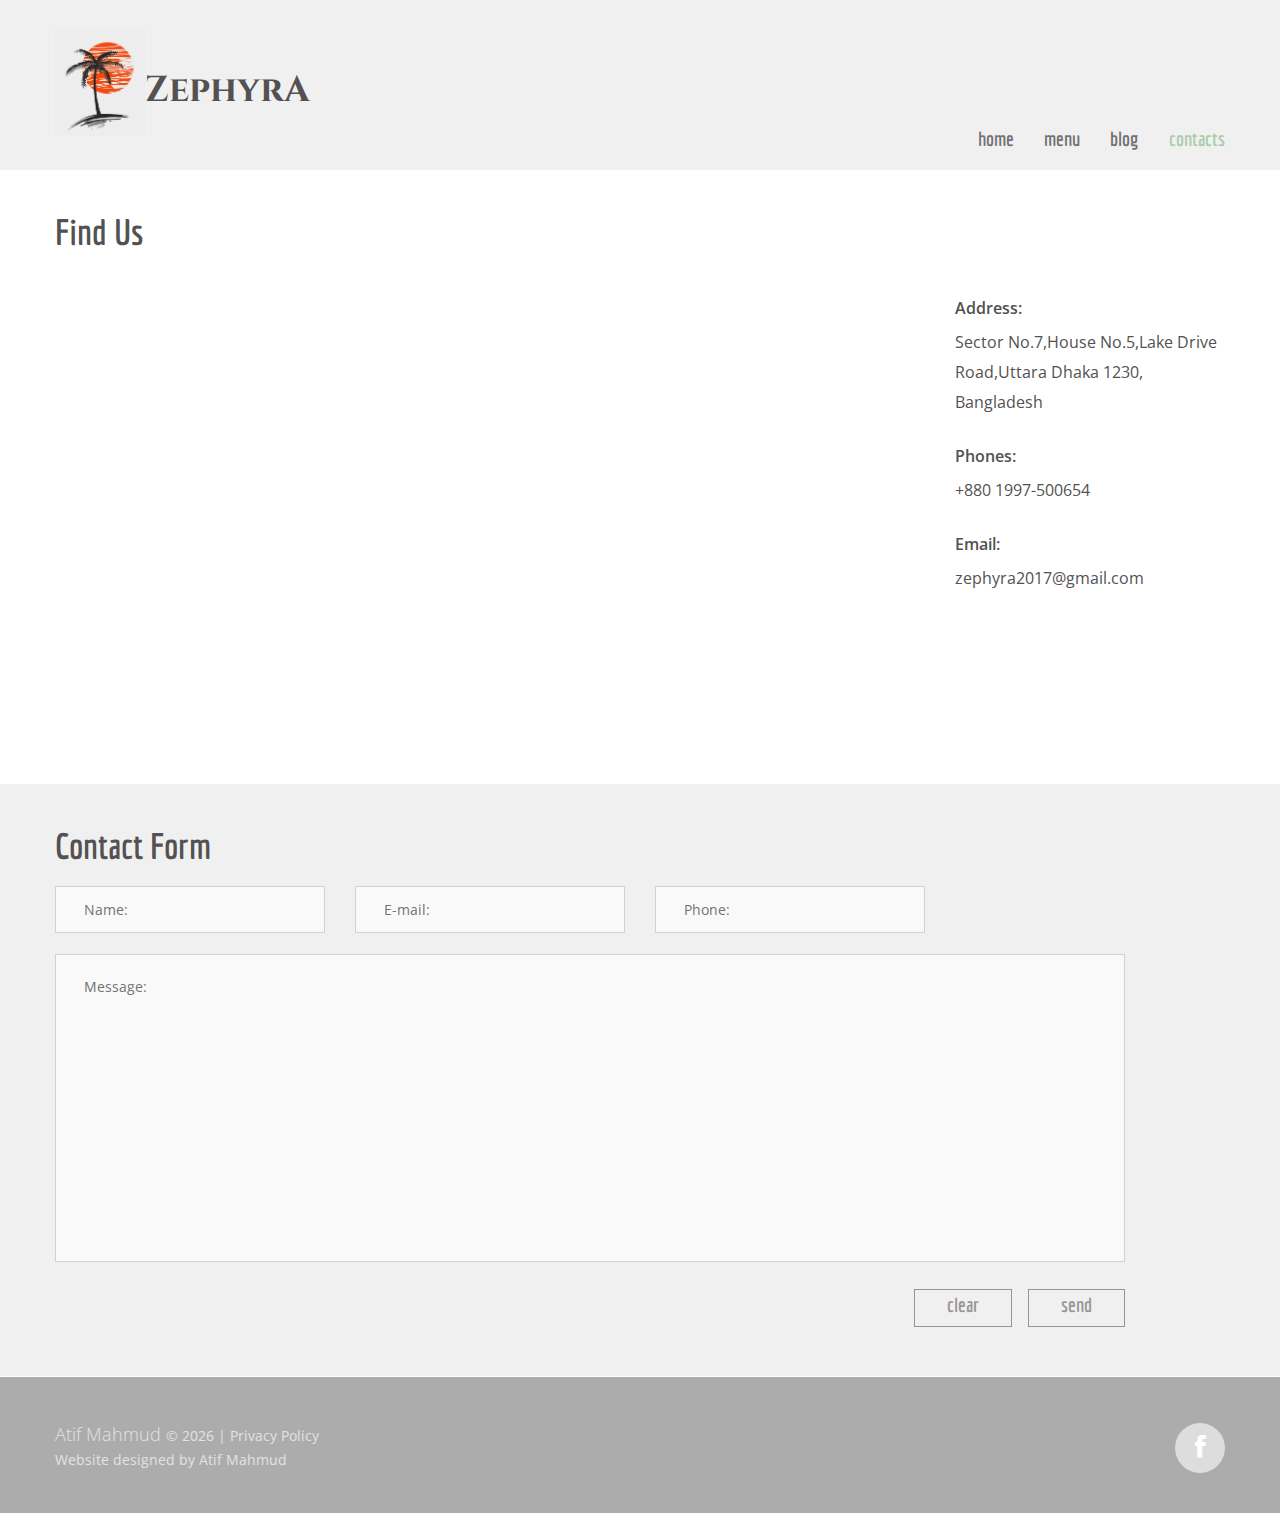
<file: index-4.html>
<!DOCTYPE html>
<html lang="en">

<head>
    <title>Contacts</title>
    <meta charset="utf-8">
    <meta name="format-detection" content="telephone=no" />
    <link rel="icon" href="images/favicon.ico">
    <link rel="shortcut icon" href="images/favicon.ico" />
    <link rel="stylesheet" type="text/css" href="css/component.css" />
    <link rel="stylesheet" href="css/form.css">
    <link rel="stylesheet" href="css/stuck.css">
    <link rel="stylesheet" href="css/style.css">
    <script src="js/modernizr.custom.js"></script>
    <script src="js/jquery.js"></script>
    <script src="js/jquery-migrate-1.1.1.js"></script>
    <script src="js/script.js"></script>
    <script src="js/superfish.js"></script>
    <script src="js/jquery.equalheights.js"></script>
    <script src="js/jquery.mobilemenu.js"></script>
    <script src="js/jquery.easing.1.3.js"></script>
    <script src="js/tmStickUp.js"></script>
    <script src="js/jquery.ui.totop.js"></script>
    <script src="js/TMForm.js"></script>
    <script src="js/modal.js"></script>

    <script>
        $(document).ready(function() {

            $().UItoTop({
                easingType: 'easeOutQuart'
            });
            $('#stuck_container').tmStickUp({});

        });
    </script>
    <!--[if lt IE 9]>
 <div style=' clear: both; text-align:center; position: relative;'>
   <a href="http://windows.microsoft.com/en-US/internet-explorer/products/ie/home?ocid=ie6_countdown_bannercode">
     <img src="http://storage.ie6countdown.com/assets/100/images/banners/warning_bar_0000_us.jpg" border="0" height="42" width="820" alt="You are using an outdated browser. For a faster, safer browsing experience, upgrade for free today." />
   </a>
</div>
<script src="js/html5shiv.js"></script>
<link rel="stylesheet" media="screen" href="css/ie.css">


<![endif]-->
</head>

<body>
    <!--==============================
              header
=================================-->
    <header>
        <!--==============================
            Stuck menu
=================================-->
        <section id="stuck_container">
            <div class="container">
                <div class="row">
                    <div class="grid_12">
                        <h1 id="logox">
                            <a href="index.html"><img style="width: 90px" src="images/Logox.png" alt=""></a>
                        </h1>
                        <h2 id="logotext" style="font-family: Cinzel">
                            ZephyrA
                        </h2>
                        <div class="navigation">
                            <nav>
                                <ul class="sf-menu">
                                    <li><a href="index.html">home</a></li>
                                    <li><a href="index-1.html">menu</a></li>
                                    <!--<li><a href="#">reservation</a></li>-->
                                    <li><a href="index-3.html">blog</a></li>
                                    <li class="current"><a href="index-4.html">contacts</a></li>
                                </ul>
                            </nav>
                            <div class="clear"></div>
                        </div>
                    </div>
                </div>
            </div>
        </section>
    </header>

    <!--=====================
          Content
======================-->
    <section class="content ctn__1">
        <div class="container">
            <div class="row">
                <div class="grid_12">
                    <h2>Find Us</h2>
                    <div class="map">
                        <div class="row">
                            <div class="grid_9">
                                <figure class="">
                                    <iframe src="https://www.google.com/maps/embed/v1/place?q=Sector%20No.7%2CHouse%20No.5%2CLake%20Drive%20Road%2CUttara%20Dhaka%2C%20Bangladesh%201230&key=AIzaSyDILWVjkbDWk3naAMv9fC8lIdV6WxRLsis" style="border:0"></iframe>
                                </figure>
                            </div>
                            <div class="grid_3">
                                <div class="map_block">
                                    <div class="map_title">Address:</div>
                                    Sector No.7,House No.5,Lake Drive Road,Uttara Dhaka 1230, Bangladesh
                                </div>
                                <div class="map_block">
                                    <div class="map_title">Phones:</div>
                                    +880 1997-500654
                                </div>
                                <div class="map_block">
                                    <div class="map_title">Email:</div>
                                    <a href="mailto:zephyra2017@gmail.com?Subject=Customer">zephyra2017@gmail.com</a>
                                </div>
                            </div>
                        </div>
                    </div>
                </div>
            </div>
        </div>
    </section>
    <div class="form_block">
        <div class="container">
            <div class="row">
                <div class="grid_11">
                    <h2>Contact Form</h2>
                    <form id="form">
                        <div class="form_spinner">
                            <img src="images/Preloader_4.gif" alt="">
                        </div>
                        <div class="modal fade response-message">
                            <div class="modal-dialog">
                                <div class="modal-content">
                                    <div class="modal-header">
                                        <button type="button" class="close" data-dismiss="modal" aria-hidden="true">&times;</button>
                                        <h4 class="modal-title">Modal title</h4>
                                    </div>
                                    <div class="modal-body">
                                        asfasfasf
                                    </div>
                                </div>
                            </div>
                        </div>
                        <div class="response-error-message"></div>
                        <label class="name">
        <input type="text" name="name" placeholder="Name:" value="" data-constraints="@Required @JustLetters" />
        <span class="empty-message">*This field is required.</span>
        <span class="error-message">*This is not a valid name.</span>
        </label>
                        <label class="email">
        <input type="text" name="email" placeholder="E-mail:" value="" data-constraints="@Required @Email" />
        <span class="empty-message">*This field is required.</span>
        <span class="error-message">*This is not a valid email.</span>
        </label>
                        <label class="phone">
        <input type="text" name="phone" placeholder="Phone:" value="" data-constraints="@Required @JustNumbers"/>
        <span class="empty-message">*This field is required.</span>
        <span class="error-message">*This is not a valid phone.</span>
        </label>
                        <label class="message">
        <textarea name="message" placeholder="Message:" data-constraints='@Required @Length(min=20,max=999999)'></textarea>
        <span class="empty-message">*This field is required.</span>
        <span class="error-message">*The message is too short.</span>
        </label>
                        <div class="clear"></div>
                        <div class="btns">
                            <a href="#" data-type="reset" class="btn">clear</a>
                            <a href="#" data-type="submit" class="btn">send</a>
                        </div>
                    </form>
                </div>
            </div>
        </div>
    </div>
    <!--==============================
              footer
=================================-->
    <footer id="footer">
        <div class="container">
            <div class="row">
                <div class="grid_12">
                    <div class="socials">
                        <!--<a href="#" class="fa fa-twitter"></a>-->
                        <a href="#" class="fa fa-facebook"></a>
                        <!--<a href="#" class="fa fa-google-plus"></a>
                        <a href="#" class="fa fa-pinterest"></a>-->
                    </div>
                    <div class="copyright"><span class="brand">Atif Mahmud </span> &copy; <span id="copyright-year"></span> | <a href="#">Privacy Policy</a>
                        <div>Website designed by <a href="https://github.com/Atif-Mahmud" rel="nofollow">Atif Mahmud</a></div>
                    </div>
                </div>
            </div>
        </div>
    </footer>
</body>

</html>
</file>
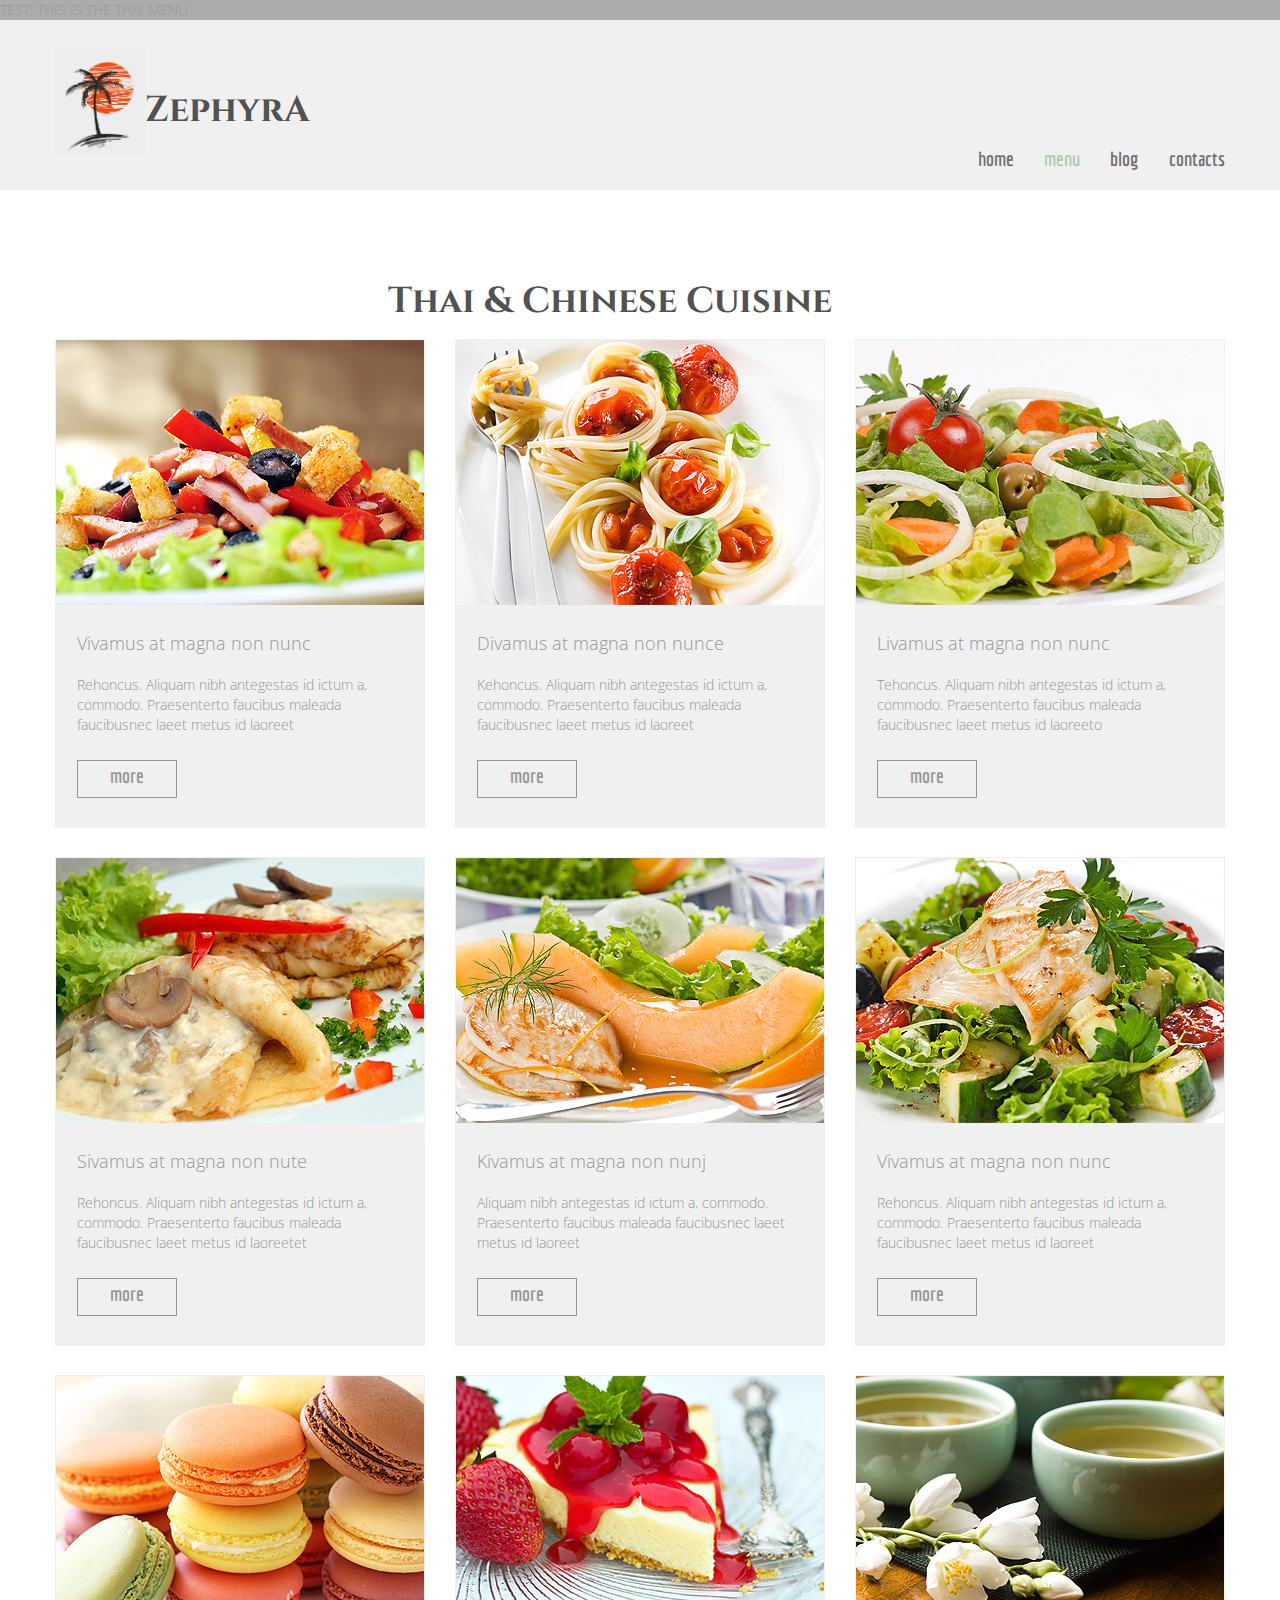
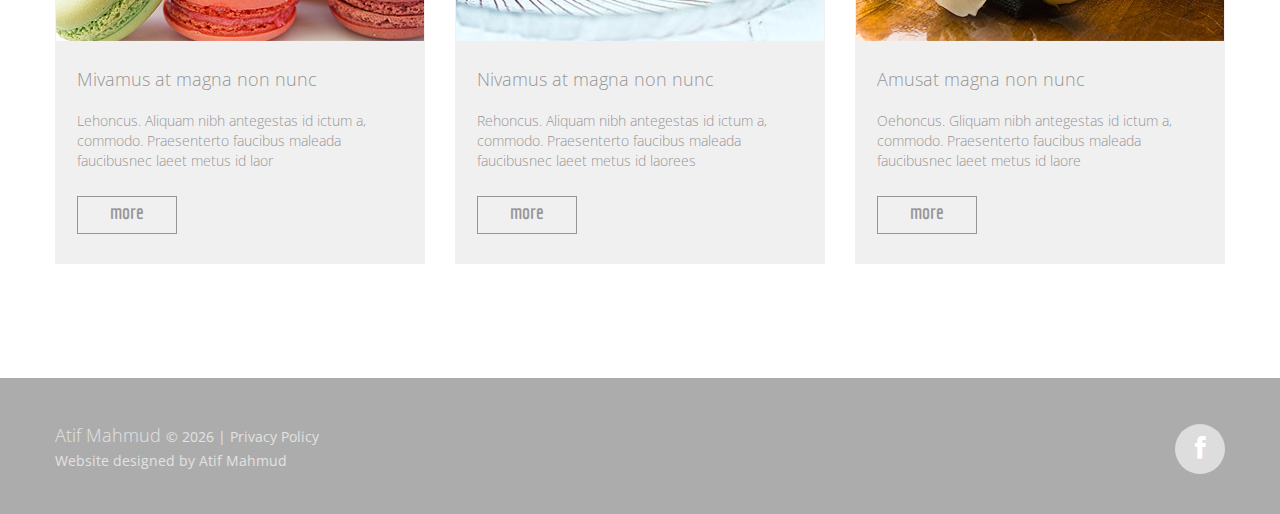
<file: thaimenu.html>
<html lang="en">

<head>
    <title>Menu</title>
    <meta charset="utf-8">
    <meta name="format-detection" content="telephone=no" />
    <link rel="icon" href="images/favicon.ico">
    <link rel="shortcut icon" href="images/favicon.ico" />
    <link rel="stylesheet" type="text/css" href="css/component.css" />
    <link rel="stylesheet" href="css/stuck.css">
    <link rel="stylesheet" href="css/style.css">
    <link rel="stylesheet" href="css/touchTouch.css">
    <script src="js/modernizr.custom.js"></script>
    <script src="js/jquery.js"></script>
    <script src="js/jquery-migrate-1.1.1.js"></script>
    <script src="js/script.js"></script>
    <script src="js/superfish.js"></script>
    <script src="js/jquery.equalheights.js"></script>
    <script src="js/jquery.mobilemenu.js"></script>
    <script src="js/jquery.easing.1.3.js"></script>
    <script src="js/tmStickUp.js"></script>
    <script src="js/jquery.ui.totop.js"></script>
    <script src="js/touchTouch.jquery.js"></script>

    <script>
        $(document).ready(function() {

            $().UItoTop({
                easingType: 'easeOutQuart'
            });
            $('#stuck_container').tmStickUp({});
            $('.gallery .gall_item').touchTouch();

        });
    </script>
    <!--[if lt IE 9]>
 <div style=' clear: both; text-align:center; position: relative;'>
   <a href="http://windows.microsoft.com/en-US/internet-explorer/products/ie/home?ocid=ie6_countdown_bannercode">
     <img src="http://storage.ie6countdown.com/assets/100/images/banners/warning_bar_0000_us.jpg" border="0" height="42" width="820" alt="You are using an outdated browser. For a faster, safer browsing experience, upgrade for free today." />
   </a>
</div>
<script src="js/html5shiv.js"></script>
<link rel="stylesheet" media="screen" href="css/ie.css">


<![endif]-->
</head>

<body>
    TEST: THIS IS THE THAI MENU
    <!--==============================
              header
=================================-->
    <header>
        <!--==============================
            Stuck menu
=================================-->
        <section id="stuck_container">
            <div class="container">
                <div class="row">
                    <div class="grid_12">
                        <h1 id="logox">
                            <a href="index.html"><img style="width: 90px" src="images/Logox.png" alt=""></a>
                        </h1>
                        <h2 id="logotext" style="font-family: Cinzel">
                            ZephyrA
                        </h2>
                        <div class="navigation">
                            <nav>
                                <ul class="sf-menu">
                                    <li><a href="index.html">home</a></li>
                                    <li class="current"><a href="index-1.html">menu</a></li>
                                    <!--<li><a href="#">reservation</a></li>-->
                                    <li><a href="index-3.html">blog</a></li>
                                    <li><a href="index-4.html">contacts</a></li>
                                </ul>
                            </nav>
                            <div class="clear"></div>
                        </div>
                    </div>
                </div>
            </div>
        </section>
    </header>

    <!--=====================
          Content
======================-->
    <section class="content gallery pad1">
        <div class="container">
            <div class="row">
                <div class="row">
                    <h2 class="mtitles" style="font-family: Cinzel">Thai &amp Chinese Cuisine</h2>
                </div>
                <div class="grid_4">
                    <div class="gall_block">
                        <div class="maxheight">
                            <a href="images/bbig1.jpg" class="gall_item"><img src="images/page2_img1.jpg" alt=""></a>
                            <div class="gall_bot">
                                <div class="text1"><a href="#">Vivamus at magna non nunc </a></div>
                                Rehoncus. Aliquam nibh antegestas id ictum a, commodo. Praesenterto faucibus maleada faucibusnec laeet metus id laoreet
                                <br>
                                <a href="#" class="btn">more</a></div>
                        </div>
                    </div>
                </div>
                <div class="grid_4">
                    <div class="gall_block">
                        <div class="maxheight">
                            <a href="images/big3.jpg" class="gall_item"><img src="images/page2_img2.jpg" alt=""></a>
                            <div class="gall_bot">
                                <div class="text1"><a href="#">Divamus at magna non nunce </a></div>
                                Kehoncus. Aliquam nibh antegestas id ictum a, commodo. Praesenterto faucibus maleada faucibusnec laeet metus id laoreet
                                <br>
                                <a href="#" class="btn">more</a></div>
                        </div>
                    </div>
                </div>
                <div class="grid_4">
                    <div class="gall_block">
                        <div class="maxheight">
                            <a href="images/bbig3.jpg" class="gall_item"><img src="images/page2_img3.jpg" alt=""></a>
                            <div class="gall_bot">
                                <div class="text1"><a href="#">Livamus at magna non nunc </a></div>
                                Tehoncus. Aliquam nibh antegestas id ictum a, commodo. Praesenterto faucibus maleada faucibusnec laeet metus id laoreeto
                                <br>
                                <a href="#" class="btn">more</a></div>
                        </div>
                    </div>
                </div>
                <div class="clear sep__1"></div>
                <div class="grid_4">
                    <div class="gall_block">
                        <div class="maxheight">
                            <a href="images/bbig4.jpg" class="gall_item"><img src="images/page2_img4.jpg" alt=""></a>
                            <div class="gall_bot">
                                <div class="text1"><a href="#">Sivamus at magna non nute </a></div>
                                Rehoncus. Aliquam nibh antegestas id ictum a, commodo. Praesenterto faucibus maleada faucibusnec laeet metus id laoreetet
                                <br>
                                <a href="#" class="btn">more</a></div>
                        </div>
                    </div>
                </div>
                <div class="grid_4">
                    <div class="gall_block">
                        <div class="maxheight">
                            <a href="images/bbig5.jpg" class="gall_item"><img src="images/page2_img5.jpg" alt=""></a>
                            <div class="gall_bot">
                                <div class="text1"><a href="#">Kivamus at magna non nunj </a></div>
                                Aliquam nibh antegestas id ictum a, commodo. Praesenterto faucibus maleada faucibusnec laeet metus id laoreet
                                <br>
                                <a href="#" class="btn">more</a></div>
                        </div>
                    </div>
                </div>
                <div class="grid_4">
                    <div class="gall_block">
                        <div class="maxheight">
                            <a href="images/bbig6.jpg" class="gall_item"><img src="images/page2_img6.jpg" alt=""></a>
                            <div class="gall_bot">
                                <div class="text1"><a href="#">Vivamus at magna non nunc </a></div>
                                Rehoncus. Aliquam nibh antegestas id ictum a, commodo. Praesenterto faucibus maleada faucibusnec laeet metus id laoreet
                                <br>
                                <a href="#" class="btn">more</a></div>
                        </div>
                    </div>
                </div>
                <div class="clear sep__1"></div>
                <div class="grid_4">
                    <div class="gall_block">
                        <div class="maxheight">
                            <a href="images/bbig7.jpg" class="gall_item"><img src="images/page2_img7.jpg" alt=""></a>
                            <div class="gall_bot">
                                <div class="text1"><a href="#">Mivamus at magna non nunc </a></div>
                                Lehoncus. Aliquam nibh antegestas id ictum a, commodo. Praesenterto faucibus maleada faucibusnec laeet metus id laor
                                <br>
                                <a href="#" class="btn">more</a></div>
                        </div>
                    </div>
                </div>
                <div class="grid_4">
                    <div class="gall_block">
                        <div class="maxheight">
                            <a href="images/bbig8.jpg" class="gall_item"><img src="images/page2_img8.jpg" alt=""></a>
                            <div class="gall_bot">
                                <div class="text1"><a href="#">Nivamus at magna non nunc </a></div>
                                Rehoncus. Aliquam nibh antegestas id ictum a, commodo. Praesenterto faucibus maleada faucibusnec laeet metus id laorees
                                <br>
                                <a href="#" class="btn">more</a></div>
                        </div>
                    </div>
                </div>
                <div class="grid_4">
                    <div class="gall_block">
                        <div class="maxheight">
                            <a href="images/bbig9.jpg" class="gall_item"><img src="images/page2_img9.jpg" alt=""></a>
                            <div class="gall_bot">
                                <div class="text1"><a href="#">Amusat magna non nunc </a></div>
                                Oehoncus. Gliquam nibh antegestas id ictum a, commodo. Praesenterto faucibus maleada faucibusnec laeet metus id laore
                                <br>
                                <a href="#" class="btn">more</a></div>
                        </div>
                    </div>
                </div>
            </div>
        </div>
    </section>
    <!--==============================
              footer
=================================-->
    <footer id="footer">
        <div class="container">
            <div class="row">
                <div class="grid_12">
                    <div class="socials">
                        <!--<a href="#" class="fa fa-twitter"></a>-->
                        <a href="#" class="fa fa-facebook"></a>
                        <!--<a href="#" class="fa fa-google-plus"></a>
                        <a href="#" class="fa fa-pinterest"></a>-->
                    </div>
                    <div class="copyright"><span class="brand">Atif Mahmud </span> &copy; <span id="copyright-year"></span> | <a href="#">Privacy Policy</a>
                        <div>Website designed by <a href="https://github.com/Atif-Mahmud" rel="nofollow">Atif Mahmud</a></div>
                    </div>
                </div>
            </div>
        </div>
    </footer>
</body>

</html>
</file>
<file: css/component.css>
/* General styles for the modal */


/* 
Styles for the html/body for special modal where we want 3d effects
Note that we need a container wrapping all content on the page for the 
perspective effects (not including the modals and the overlay).
*/

.md-perspective,
.md-perspective body {
    height: 100%;
    overflow: hidden;
}

.md-perspective body {
    background: #222;
    -webkit-perspective: 600px;
    -moz-perspective: 600px;
    perspective: 600px;
}

.md-modal {
    position: fixed;
    top: 50%;
    left: 50%;
    width: 50%;
    max-width: 630px;
    min-width: 320px;
    height: auto;
    z-index: 2000;
    visibility: hidden;
    -webkit-backface-visibility: hidden;
    -moz-backface-visibility: hidden;
    backface-visibility: hidden;
    -webkit-transform: translateX(-50%) translateY(-50%);
    -moz-transform: translateX(-50%) translateY(-50%);
    -ms-transform: translateX(-50%) translateY(-50%);
    transform: translateX(-50%) translateY(-50%);
}

.md-show {
    visibility: visible;
}

.md-overlay {
    position: fixed;
    width: 100%;
    height: 100%;
    visibility: hidden;
    top: 0;
    left: 0;
    z-index: 1000;
    opacity: 0;
    background: rgba(143, 27, 15, 0.8);
    -webkit-transition: all 0.3s;
    -moz-transition: all 0.3s;
    transition: all 0.3s;
}

.md-show~.md-overlay {
    opacity: 1;
    visibility: visible;
}


/* Content styles */

.md-content {
    color: #fff;
    background: #e74c3c;
    position: relative;
    border-radius: 3px;
    margin: 0 auto;
}

.md-content h3 {
    margin: 0;
    padding: 0.4em;
    text-align: center;
    font-size: 2.4em;
    font-weight: 300;
    opacity: 0.8;
    background: rgba(0, 0, 0, 0.1);
    border-radius: 3px 3px 0 0;
}

.md-content>div {
    padding: 15px 40px 30px;
    margin: 0;
    font-weight: 300;
    font-size: 1.15em;
}

.md-content>div p {
    margin: 0;
    padding: 10px 0;
}

.md-content>div ul {
    margin: 0;
    padding: 0 0 30px 20px;
}

.md-content>div ul li {
    padding: 5px 0;
}

.md-content button {
    display: block;
    margin: 0 auto;
    font-size: 0.8em;
}


/* Individual modal styles with animations/transitions */


/* Effect 1: Fade in and scale up */

.md-effect-1 .md-content {
    -webkit-transform: scale(0.7);
    -moz-transform: scale(0.7);
    -ms-transform: scale(0.7);
    transform: scale(0.7);
    opacity: 0;
    -webkit-transition: all 0.3s;
    -moz-transition: all 0.3s;
    transition: all 0.3s;
}

.md-show.md-effect-1 .md-content {
    -webkit-transform: scale(1);
    -moz-transform: scale(1);
    -ms-transform: scale(1);
    transform: scale(1);
    opacity: 1;
}


/* Effect 2: Slide from the right */

.md-effect-2 .md-content {
    -webkit-transform: translateX(20%);
    -moz-transform: translateX(20%);
    -ms-transform: translateX(20%);
    transform: translateX(20%);
    opacity: 0;
    -webkit-transition: all 0.3s cubic-bezier(0.25, 0.5, 0.5, 0.9);
    -moz-transition: all 0.3s cubic-bezier(0.25, 0.5, 0.5, 0.9);
    transition: all 0.3s cubic-bezier(0.25, 0.5, 0.5, 0.9);
}

.md-show.md-effect-2 .md-content {
    -webkit-transform: translateX(0);
    -moz-transform: translateX(0);
    -ms-transform: translateX(0);
    transform: translateX(0);
    opacity: 1;
}


/* Effect 3: Slide from the bottom */

.md-effect-3 .md-content {
    -webkit-transform: translateY(20%);
    -moz-transform: translateY(20%);
    -ms-transform: translateY(20%);
    transform: translateY(20%);
    opacity: 0;
    -webkit-transition: all 0.3s;
    -moz-transition: all 0.3s;
    transition: all 0.3s;
}

.md-show.md-effect-3 .md-content {
    -webkit-transform: translateY(0);
    -moz-transform: translateY(0);
    -ms-transform: translateY(0);
    transform: translateY(0);
    opacity: 1;
}


/* Effect 4: Newspaper */

.md-effect-4 .md-content {
    -webkit-transform: scale(0) rotate(720deg);
    -moz-transform: scale(0) rotate(720deg);
    -ms-transform: scale(0) rotate(720deg);
    transform: scale(0) rotate(720deg);
    opacity: 0;
}

.md-show.md-effect-4~.md-overlay,
.md-effect-4 .md-content {
    -webkit-transition: all 0.5s;
    -moz-transition: all 0.5s;
    transition: all 0.5s;
}

.md-show.md-effect-4 .md-content {
    -webkit-transform: scale(1) rotate(0deg);
    -moz-transform: scale(1) rotate(0deg);
    -ms-transform: scale(1) rotate(0deg);
    transform: scale(1) rotate(0deg);
    opacity: 1;
}


/* Effect 5: fall */

.md-effect-5.md-modal {
    -webkit-perspective: 1300px;
    -moz-perspective: 1300px;
    perspective: 1300px;
}

.md-effect-5 .md-content {
    -webkit-transform-style: preserve-3d;
    -moz-transform-style: preserve-3d;
    transform-style: preserve-3d;
    -webkit-transform: translateZ(600px) rotateX(20deg);
    -moz-transform: translateZ(600px) rotateX(20deg);
    -ms-transform: translateZ(600px) rotateX(20deg);
    transform: translateZ(600px) rotateX(20deg);
    opacity: 0;
}

.md-show.md-effect-5 .md-content {
    -webkit-transition: all 0.3s ease-in;
    -moz-transition: all 0.3s ease-in;
    transition: all 0.3s ease-in;
    -webkit-transform: translateZ(0px) rotateX(0deg);
    -moz-transform: translateZ(0px) rotateX(0deg);
    -ms-transform: translateZ(0px) rotateX(0deg);
    transform: translateZ(0px) rotateX(0deg);
    opacity: 1;
}


/* Effect 6: side fall */

.md-effect-6.md-modal {
    -webkit-perspective: 1300px;
    -moz-perspective: 1300px;
    perspective: 1300px;
}

.md-effect-6 .md-content {
    -webkit-transform-style: preserve-3d;
    -moz-transform-style: preserve-3d;
    transform-style: preserve-3d;
    -webkit-transform: translate(30%) translateZ(600px) rotate(10deg);
    -moz-transform: translate(30%) translateZ(600px) rotate(10deg);
    -ms-transform: translate(30%) translateZ(600px) rotate(10deg);
    transform: translate(30%) translateZ(600px) rotate(10deg);
    opacity: 0;
}

.md-show.md-effect-6 .md-content {
    -webkit-transition: all 0.3s ease-in;
    -moz-transition: all 0.3s ease-in;
    transition: all 0.3s ease-in;
    -webkit-transform: translate(0%) translateZ(0) rotate(0deg);
    -moz-transform: translate(0%) translateZ(0) rotate(0deg);
    -ms-transform: translate(0%) translateZ(0) rotate(0deg);
    transform: translate(0%) translateZ(0) rotate(0deg);
    opacity: 1;
}


/* Effect 7:  slide and stick to top */

.md-effect-7 {
    top: 0;
    -webkit-transform: translateX(-50%);
    -moz-transform: translateX(-50%);
    -ms-transform: translateX(-50%);
    transform: translateX(-50%);
}

.md-effect-7 .md-content {
    -webkit-transform: translateY(-200%);
    -moz-transform: translateY(-200%);
    -ms-transform: translateY(-200%);
    transform: translateY(-200%);
    -webkit-transition: all .3s;
    -moz-transition: all .3s;
    transition: all .3s;
    opacity: 0;
}

.md-show.md-effect-7 .md-content {
    -webkit-transform: translateY(0%);
    -moz-transform: translateY(0%);
    -ms-transform: translateY(0%);
    transform: translateY(0%);
    border-radius: 0 0 3px 3px;
    opacity: 1;
}


/* Effect 8: 3D flip horizontal */

.md-effect-8.md-modal {
    -webkit-perspective: 1300px;
    -moz-perspective: 1300px;
    perspective: 1300px;
}

.md-effect-8 .md-content {
    -webkit-transform-style: preserve-3d;
    -moz-transform-style: preserve-3d;
    transform-style: preserve-3d;
    -webkit-transform: rotateY(-70deg);
    -moz-transform: rotateY(-70deg);
    -ms-transform: rotateY(-70deg);
    transform: rotateY(-70deg);
    -webkit-transition: all 0.3s;
    -moz-transition: all 0.3s;
    transition: all 0.3s;
    opacity: 0;
}

.md-show.md-effect-8 .md-content {
    -webkit-transform: rotateY(0deg);
    -moz-transform: rotateY(0deg);
    -ms-transform: rotateY(0deg);
    transform: rotateY(0deg);
    opacity: 1;
}


/* Effect 9: 3D flip vertical */

.md-effect-9.md-modal {
    -webkit-perspective: 1300px;
    -moz-perspective: 1300px;
    perspective: 1300px;
}

.md-effect-9 .md-content {
    -webkit-transform-style: preserve-3d;
    -moz-transform-style: preserve-3d;
    transform-style: preserve-3d;
    -webkit-transform: rotateX(-70deg);
    -moz-transform: rotateX(-70deg);
    -ms-transform: rotateX(-70deg);
    transform: rotateX(-70deg);
    -webkit-transition: all 0.3s;
    -moz-transition: all 0.3s;
    transition: all 0.3s;
    opacity: 0;
}

.md-show.md-effect-9 .md-content {
    -webkit-transform: rotateX(0deg);
    -moz-transform: rotateX(0deg);
    -ms-transform: rotateX(0deg);
    transform: rotateX(0deg);
    opacity: 1;
}


/* Effect 10: 3D sign */

.md-effect-10.md-modal {
    -webkit-perspective: 1300px;
    -moz-perspective: 1300px;
    perspective: 1300px;
}

.md-effect-10 .md-content {
    -webkit-transform-style: preserve-3d;
    -moz-transform-style: preserve-3d;
    transform-style: preserve-3d;
    -webkit-transform: rotateX(-60deg);
    -moz-transform: rotateX(-60deg);
    -ms-transform: rotateX(-60deg);
    transform: rotateX(-60deg);
    -webkit-transform-origin: 50% 0;
    -moz-transform-origin: 50% 0;
    transform-origin: 50% 0;
    opacity: 0;
    -webkit-transition: all 0.3s;
    -moz-transition: all 0.3s;
    transition: all 0.3s;
}

.md-show.md-effect-10 .md-content {
    -webkit-transform: rotateX(0deg);
    -moz-transform: rotateX(0deg);
    -ms-transform: rotateX(0deg);
    transform: rotateX(0deg);
    opacity: 1;
}


/* Effect 11: Super scaled */

.md-effect-11 .md-content {
    -webkit-transform: scale(2);
    -moz-transform: scale(2);
    -ms-transform: scale(2);
    transform: scale(2);
    opacity: 0;
    -webkit-transition: all 0.3s;
    -moz-transition: all 0.3s;
    transition: all 0.3s;
}

.md-show.md-effect-11 .md-content {
    -webkit-transform: scale(1);
    -moz-transform: scale(1);
    -ms-transform: scale(1);
    transform: scale(1);
    opacity: 1;
}


/* Effect 12:  Just me */

.md-effect-12 .md-content {
    -webkit-transform: scale(0.8);
    -moz-transform: scale(0.8);
    -ms-transform: scale(0.8);
    transform: scale(0.8);
    opacity: 0;
    -webkit-transition: all 0.3s;
    -moz-transition: all 0.3s;
    transition: all 0.3s;
}

.md-show.md-effect-12~.md-overlay {
    background: #e74c3c;
}

.md-effect-12 .md-content h3,
.md-effect-12 .md-content {
    background: transparent;
}

.md-show.md-effect-12 .md-content {
    -webkit-transform: scale(1);
    -moz-transform: scale(1);
    -ms-transform: scale(1);
    transform: scale(1);
    opacity: 1;
}


/* Effect 13: 3D slit */

.md-effect-13.md-modal {
    -webkit-perspective: 1300px;
    -moz-perspective: 1300px;
    perspective: 1300px;
}

.md-effect-13 .md-content {
    -webkit-transform-style: preserve-3d;
    -moz-transform-style: preserve-3d;
    transform-style: preserve-3d;
    -webkit-transform: translateZ(-3000px) rotateY(90deg);
    -moz-transform: translateZ(-3000px) rotateY(90deg);
    -ms-transform: translateZ(-3000px) rotateY(90deg);
    transform: translateZ(-3000px) rotateY(90deg);
    opacity: 0;
}

.md-show.md-effect-13 .md-content {
    -webkit-animation: slit .7s forwards ease-out;
    -moz-animation: slit .7s forwards ease-out;
    animation: slit .7s forwards ease-out;
}

@-webkit-keyframes slit {
    50% {
        -webkit-transform: translateZ(-250px) rotateY(89deg);
        opacity: .5;
        -webkit-animation-timing-function: ease-out;
    }
    100% {
        -webkit-transform: translateZ(0) rotateY(0deg);
        opacity: 1;
    }
}

@-moz-keyframes slit {
    50% {
        -moz-transform: translateZ(-250px) rotateY(89deg);
        opacity: .5;
        -moz-animation-timing-function: ease-out;
    }
    100% {
        -moz-transform: translateZ(0) rotateY(0deg);
        opacity: 1;
    }
}

@keyframes slit {
    50% {
        transform: translateZ(-250px) rotateY(89deg);
        opacity: 1;
        animation-timing-function: ease-in;
    }
    100% {
        transform: translateZ(0) rotateY(0deg);
        opacity: 1;
    }
}


/* Effect 14:  3D Rotate from bottom */

.md-effect-14.md-modal {
    -webkit-perspective: 1300px;
    -moz-perspective: 1300px;
    perspective: 1300px;
}

.md-effect-14 .md-content {
    -webkit-transform-style: preserve-3d;
    -moz-transform-style: preserve-3d;
    transform-style: preserve-3d;
    -webkit-transform: translateY(100%) rotateX(90deg);
    -moz-transform: translateY(100%) rotateX(90deg);
    -ms-transform: translateY(100%) rotateX(90deg);
    transform: translateY(100%) rotateX(90deg);
    -webkit-transform-origin: 0 100%;
    -moz-transform-origin: 0 100%;
    transform-origin: 0 100%;
    opacity: 0;
    -webkit-transition: all 0.3s ease-out;
    -moz-transition: all 0.3s ease-out;
    transition: all 0.3s ease-out;
}

.md-show.md-effect-14 .md-content {
    -webkit-transform: translateY(0%) rotateX(0deg);
    -moz-transform: translateY(0%) rotateX(0deg);
    -ms-transform: translateY(0%) rotateX(0deg);
    transform: translateY(0%) rotateX(0deg);
    opacity: 1;
}


/* Effect 15:  3D Rotate in from left */

.md-effect-15.md-modal {
    -webkit-perspective: 1300px;
    -moz-perspective: 1300px;
    perspective: 1300px;
}

.md-effect-15 .md-content {
    -webkit-transform-style: preserve-3d;
    -moz-transform-style: preserve-3d;
    transform-style: preserve-3d;
    -webkit-transform: translateZ(100px) translateX(-30%) rotateY(90deg);
    -moz-transform: translateZ(100px) translateX(-30%) rotateY(90deg);
    -ms-transform: translateZ(100px) translateX(-30%) rotateY(90deg);
    transform: translateZ(100px) translateX(-30%) rotateY(90deg);
    -webkit-transform-origin: 0 100%;
    -moz-transform-origin: 0 100%;
    transform-origin: 0 100%;
    opacity: 0;
    -webkit-transition: all 0.3s;
    -moz-transition: all 0.3s;
    transition: all 0.3s;
}

.md-show.md-effect-15 .md-content {
    -webkit-transform: translateZ(0px) translateX(0%) rotateY(0deg);
    -moz-transform: translateZ(0px) translateX(0%) rotateY(0deg);
    -ms-transform: translateZ(0px) translateX(0%) rotateY(0deg);
    transform: translateZ(0px) translateX(0%) rotateY(0deg);
    opacity: 1;
}


/* Effect 16:  Blur */

.md-show.md-effect-16~.md-overlay {
    background: rgba(180, 46, 32, 0.5);
}

.md-show.md-effect-16~.container {
    -webkit-filter: blur(3px);
    -moz-filter: blur(3px);
    filter: blur(3px);
}

.md-effect-16 .md-content {
    -webkit-transform: translateY(-5%);
    -moz-transform: translateY(-5%);
    -ms-transform: translateY(-5%);
    transform: translateY(-5%);
    opacity: 0;
}

.md-show.md-effect-16~.container,
.md-effect-16 .md-content {
    -webkit-transition: all 0.3s;
    -moz-transition: all 0.3s;
    transition: all 0.3s;
}

.md-show.md-effect-16 .md-content {
    -webkit-transform: translateY(0);
    -moz-transform: translateY(0);
    -ms-transform: translateY(0);
    transform: translateY(0);
    opacity: 1;
}


/* Effect 17:  Slide in from bottom with perspective on container */

.md-show.md-effect-17~.container {
    height: 100%;
    overflow: hidden;
    -webkit-transition: -webkit-transform 0.3s;
    -moz-transition: -moz-transform 0.3s;
    transition: transform 0.3s;
}

.md-show.md-effect-17~.container,
.md-show.md-effect-17~.md-overlay {
    -webkit-transform: rotateX(-2deg);
    -moz-transform: rotateX(-2deg);
    -ms-transform: rotateX(-2deg);
    transform: rotateX(-2deg);
    -webkit-transform-origin: 50% 0%;
    -moz-transform-origin: 50% 0%;
    transform-origin: 50% 0%;
    -webkit-transform-style: preserve-3d;
    -moz-transform-style: preserve-3d;
    transform-style: preserve-3d;
}

.md-effect-17 .md-content {
    opacity: 0;
    -webkit-transform: translateY(200%);
    -moz-transform: translateY(200%);
    -ms-transform: translateY(200%);
    transform: translateY(200%);
}

.md-show.md-effect-17 .md-content {
    -webkit-transform: translateY(0);
    -moz-transform: translateY(0);
    -ms-transform: translateY(0);
    transform: translateY(0);
    opacity: 1;
    -webkit-transition: all 0.3s 0.2s;
    -moz-transition: all 0.3s 0.2s;
    transition: all 0.3s 0.2s;
}


/* Effect 18:  Slide from right with perspective on container */

.md-show.md-effect-18~.container {
    height: 100%;
    overflow: hidden;
}

.md-show.md-effect-18~.md-overlay {
    background: rgba(143, 27, 15, 0.8);
    -webkit-transition: all 0.5s;
    -moz-transition: all 0.5s;
    transition: all 0.5s;
}

.md-show.md-effect-18~.container,
.md-show.md-effect-18~.md-overlay {
    -webkit-transform-style: preserve-3d;
    -webkit-transform-origin: 0% 50%;
    -webkit-animation: rotateRightSideFirst 0.5s forwards ease-in;
    -moz-transform-style: preserve-3d;
    -moz-transform-origin: 0% 50%;
    -moz-animation: rotateRightSideFirst 0.5s forwards ease-in;
    transform-style: preserve-3d;
    transform-origin: 0% 50%;
    animation: rotateRightSideFirst 0.5s forwards ease-in;
}

@-webkit-keyframes rotateRightSideFirst {
    50% {
        -webkit-transform: translateZ(-50px) rotateY(5deg);
        -webkit-animation-timing-function: ease-out;
    }
    100% {
        -webkit-transform: translateZ(-200px);
    }
}

@-moz-keyframes rotateRightSideFirst {
    50% {
        -moz-transform: translateZ(-50px) rotateY(5deg);
        -moz-animation-timing-function: ease-out;
    }
    100% {
        -moz-transform: translateZ(-200px);
    }
}

@keyframes rotateRightSideFirst {
    50% {
        transform: translateZ(-50px) rotateY(5deg);
        animation-timing-function: ease-out;
    }
    100% {
        transform: translateZ(-200px);
    }
}

.md-effect-18 .md-content {
    -webkit-transform: translateX(200%);
    -moz-transform: translateX(200%);
    -ms-transform: translateX(200%);
    transform: translateX(200%);
    opacity: 0;
}

.md-show.md-effect-18 .md-content {
    -webkit-transform: translateX(0);
    -moz-transform: translateX(0);
    -ms-transform: translateX(0);
    transform: translateX(0);
    opacity: 1;
    -webkit-transition: all 0.5s 0.1s;
    -moz-transition: all 0.5s 0.1s;
    transition: all 0.5s 0.1s;
}


/* Effect 19:  Slip in from the top with perspective on container */

.md-show.md-effect-19~.container {
    height: 100%;
    overflow: hidden;
}

.md-show.md-effect-19~.md-overlay {
    -webkit-transition: all 0.5s;
    -moz-transition: all 0.5s;
    transition: all 0.5s;
}

.md-show.md-effect-19~.container,
.md-show.md-effect-19~.md-overlay {
    -webkit-transform-style: preserve-3d;
    -webkit-transform-origin: 50% 100%;
    -webkit-animation: OpenTop 0.5s forwards ease-in;
    -moz-transform-style: preserve-3d;
    -moz-transform-origin: 50% 100%;
    -moz-animation: OpenTop 0.5s forwards ease-in;
    transform-style: preserve-3d;
    transform-origin: 50% 100%;
    animation: OpenTop 0.5s forwards ease-in;
}

@-webkit-keyframes OpenTop {
    50% {
        -webkit-transform: rotateX(10deg);
        -webkit-animation-timing-function: ease-out;
    }
}

@-moz-keyframes OpenTop {
    50% {
        -moz-transform: rotateX(10deg);
        -moz-animation-timing-function: ease-out;
    }
}

@keyframes OpenTop {
    50% {
        transform: rotateX(10deg);
        animation-timing-function: ease-out;
    }
}

.md-effect-19 .md-content {
    -webkit-transform: translateY(-200%);
    -moz-transform: translateY(-200%);
    -ms-transform: translateY(-200%);
    transform: translateY(-200%);
    opacity: 0;
}

.md-show.md-effect-19 .md-content {
    -webkit-transform: translateY(0);
    -moz-transform: translateY(0);
    -ms-transform: translateY(0);
    transform: translateY(0);
    opacity: 1;
    -webkit-transition: all 0.5s 0.1s;
    -moz-transition: all 0.5s 0.1s;
    transition: all 0.5s 0.1s;
}

@media screen and (max-width: 32em) {
    body {
        font-size: 75%;
    }
}
</file>
<file: css/default.css>
/* General Demo Style */
@import url(http://fonts.googleapis.com/css?family=Lato:300,400,700);

@font-face {
	font-family: 'codropsicons';
	src:url('../fonts/codropsicons/codropsicons.eot');
	src:url('../fonts/codropsicons/codropsicons.eot?#iefix') format('embedded-opentype'),
		url('../fonts/codropsicons/codropsicons.woff') format('woff'),
		url('../fonts/codropsicons/codropsicons.ttf') format('truetype'),
		url('../fonts/codropsicons/codropsicons.svg#codropsicons') format('svg');
	font-weight: normal;
	font-style: normal;
}

*, *:after, *:before { -webkit-box-sizing: border-box; -moz-box-sizing: border-box; box-sizing: border-box; }
body, html { font-size: 100%; padding: 0; margin: 0; }

/* Clearfix hack by Nicolas Gallagher: http://nicolasgallagher.com/micro-clearfix-hack/ */
.clearfix:before, .clearfix:after { content: " "; display: table; }
.clearfix:after { clear: both; }

body {
	font-family: 'Lato', Calibri, Arial, sans-serif;
	color: #fff;
	background: #e74c3c;
}

a {
	color: #c0392b;
	text-decoration: none;
}

a:hover,
a:active {
	color: #333;
}

/* Header Style */
.main,
.container > header {
	margin: 0 auto;
	padding: 2em;
}

.container > header {
	text-align: center;
	background: #d94839;
	padding: 3em;
}

.container > header h1 {
	font-size: 2.625em;
	line-height: 1.3;
	margin: 0;
	font-weight: 300;
}

.container > header span {
	display: block;
	font-size: 60%;
	opacity: 0.7;
	padding: 0 0 0.6em 0.1em;
}

/* Main Content */
.main {
	max-width: 69em;
}

.column {
	float: left;
	width: 50%;
	padding: 0 2em;
	min-height: 300px;
	position: relative;
}

.column:nth-child(2) {
	box-shadow: -1px 0 0 rgba(0,0,0,0.1);
}

.column p {
	font-weight: 300;
	font-size: 2em;
	padding: 0;
	margin: 0;
	text-align: right;
	line-height: 1.5;
}

/* To Navigation Style */
.codrops-top {
	background: #fff;
	background: rgba(255, 255, 255, 0.2);
	text-transform: uppercase;
	width: 100%;
	font-size: 0.69em;
	line-height: 2.2;
}

.codrops-top a {
	padding: 0 1em;
	letter-spacing: 0.1em;
	display: inline-block;
}

.codrops-top a:hover {
	color: #e74c3c;
	background: rgba(255,255,255,0.6);
}

.codrops-top span.right {
	float: right;
}

.codrops-top span.right a {
	float: left;
	display: block;
}

.codrops-icon:before {
	font-family: 'codropsicons';
	margin: 0 4px;
	speak: none;
	font-style: normal;
	font-weight: normal;
	font-variant: normal;
	text-transform: none;
	line-height: 1;
	-webkit-font-smoothing: antialiased;
}

.codrops-icon-drop:before {
	content: "\e001";
}

.codrops-icon-prev:before {
	content: "\e004";
}

button {
	border: none;
	padding: 0.6em 1.2em;
	background: #c0392b;
	color: #fff;
	font-family: 'Lato', Calibri, Arial, sans-serif;
	font-size: 1em;
	letter-spacing: 1px;
	text-transform: uppercase;
	cursor: pointer;
	display: inline-block;
	margin: 3px 2px;
	border-radius: 2px;
}

button:hover {
	background: #A5281B;
}

@media screen and (max-width: 46.0625em) {
	.column {
		width: 100%;
		min-width: auto;
		min-height: auto;
		padding: 1em; 
	}

	.column p {
		text-align: left;
		font-size: 1.5em;
	}

	.column:nth-child(2) {
		box-shadow: 0 -1px 0 rgba(0,0,0,0.1);
	}
}

@media screen and (max-width: 25em) {

	.codrops-icon span {
		display: none;
	}

}
</file>
<file: css/stuck.css>
#stuck_container {
		-webkit-transition: all 0.4s ease;
		-moz-transition: all 0.4s ease;
		-ms-transition: all 0.4s ease;
		-o-transition: all 0.4s ease;
		transition: all 0.4s ease;
		z-index: 999;
		background-color: #f1f0f1;
}

.isStuck {
		-webkit-transition: all 0.2s ease;
		-moz-transition: all 0.2s ease;
		-ms-transition: all 0.2s ease;
		-o-transition: all 0.2s ease;
		transition: all 0.2s ease;
}


.isStuck .menuBox {
	margin: 0;

	-webkit-transition: all 0.4s ease;
	-moz-transition: all 0.4s ease;
	-ms-transition: all 0.4s ease;
	-o-transition: all 0.4s ease;
	transition: all 0.4s ease;
}

@media only screen and (max-width: 979px) {

	#stuck_container {
		position: relative !important;
		box-shadow: none;
		
	}
	.pseudoStickyBlock {
		height: 0 !important;
	}

	.isStuck {
	}
}

@media only screen and (max-width: 767px) {

	.isStuck {    

}
}
</file>
<file: css/touchTouch.css>
/* The gallery overlay */

#galleryOverlay{
	width:100%;
	height:100%;
	position:fixed;
	top:0;
	left:0;
	opacity:0;
	z-index:100000;
	background-color:#222;
	background-color:rgba(0,0,0,0.8);
	overflow:hidden;
	display:none;
	
	-moz-transition:opacity 1s ease;
	-webkit-transition:opacity 1s ease;
	transition:opacity 1s ease;
}

/* This class will trigger the animation */

#galleryOverlay.visible{
	opacity:1;
}

#gallerySlider{
	height:100%;
	
	left:0;
	top:0;
	
	width:100%;
	white-space: nowrap;
	position:absolute;
	
	-moz-transition:left 0.4s ease;
	-webkit-transition:left 0.4s ease;
	transition:left 0.4s ease;
}

#gallerySlider .placeholder{
	background: url("../images/preloader.gif") no-repeat center center;
	height: 100%;
	line-height: 1px;
	text-align: center;
	width:100%;
	display:inline-block;
}

/* The before element moves the
 * image halfway from the top */

#gallerySlider .placeholder:before{
	content: "";
	display: inline-block;
	height: 50%;
	width: 1px;
	margin-right:-1px;
}

#gallerySlider .placeholder img{
	display: inline-block;
	max-height: 80%;
	max-width: 80%;
	width: auto !important;
	vertical-align: middle;
}

#gallerySlider.rightSpring{
	-moz-animation: rightSpring 0.3s;
	-webkit-animation: rightSpring 0.3s;
}

#gallerySlider.leftSpring{
	-moz-animation: leftSpring 0.3s;
	-webkit-animation: leftSpring 0.3s;
}

/* Firefox Keyframe Animations */

@-moz-keyframes rightSpring{
	0%{		margin-left:0px;}
	50%{	margin-left:-30px;}
	100%{	margin-left:0px;}
}

@-moz-keyframes leftSpring{
	0%{		margin-left:0px;}
	50%{	margin-left:30px;}
	100%{	margin-left:0px;}
}

/* Safari and Chrome Keyframe Animations */

@-webkit-keyframes rightSpring{
	0%{		margin-left:0px;}
	50%{	margin-left:-30px;}
	100%{	margin-left:0px;}
}

@-webkit-keyframes leftSpring{
	0%{		margin-left:0px;}
	50%{	margin-left:30px;}
	100%{	margin-left:0px;}
}

/* Arrows */

#prevArrow,#nextArrow{
	border:none;
	text-decoration:none;
	background:url('../images/arrowws.png') no-repeat;
	opacity:0.5;
	cursor:pointer;
	position:absolute;
	width:43px;
	height:58px;
	
	top:50%;
	margin-top:-29px;
	
	-moz-transition:opacity 0.2s ease;
	-webkit-transition:opacity 0.2s ease;
	transition:opacity 0.2s ease;
}

#prevArrow:hover, #nextArrow:hover{
	opacity:1;
}

#prevArrow{
	background-position:left top;
	left:40px;
}

#nextArrow{
	background-position:right top;
	right:40px;
}
</file>
<file: css/ie.css>
/*.block1_count {
	behavior: url(js/PIE.htc);
	position: relative;
}*/

body {
	min-width: 1120px;
}

#form .invalid .error-message, 
#form .empty .empty-message {
	display: block;

}

#form .error-message, 
#form .empty-message {
	display: none;
}

.gall_item:hover img {
	filter:progid:DXImageTransform.Microsoft.Alpha(opacity=20);
}
</file>
<file: css/form.css>
/****Form****/

.form_block {
	background-color: #f1f0f1;
	padding-bottom: 49px;
	border-bottom: 1px solid #fff;
}

#form {
	position: relative;
	padding-top: 2px;
}

#form * {
	z-index: 5;
}

#form .form_spinner {
	position: absolute;
	left: 50%;
	top: 50%;
	overflow: hidden;
	width: 0;
	height: 0;
	z-index: 10;
	background: #f1f0f1;
	transition: 0.5s ease;
    -o-transition: 0.5s ease;
    -webkit-transition: 0.5s ease;
}

#form.processing .form_spinner {
	width: 100%;
	left: 0;
	top: 0;
	height: 100%;
}

.form_spinner img {
	width: 30px;
	height: 30px;
	left: 50%;
	margin-left: -15px;
	top: 50%;
	margin-top: -15px;
	position: absolute;
	content: '';
}


#form input {
	width: 100%;
	height: 47px;
	float:left;
	box-sizing: border-box;
	-webkit-appearance: none;
	-moz-box-sizing: border-box; /*Firefox 1-3*/
	-webkit-box-sizing: border-box; /* Safari */
	border: 1px solid #d3d0d1;
    color: #737272;
    background-color: #faf9fa;
    padding: 13px 28px 14px;
    font: 14px/20px 'Open Sans', sans-serif;
}


#form textarea {
	width: 100%;
	height: 308px;
	background: #faf9fa;
	position: relative;
	resize:none;
	overflow: hidden;
	box-sizing: border-box;
	-webkit-appearance: none;
	-moz-box-sizing: border-box; /*Firefox 1-3*/
	-webkit-box-sizing: border-box; /* Safari */
	float:left;
	margin: 0;
	color: #737272;
    font: 14px/20px 'Open Sans', sans-serif;
	border: 1px solid #d3d0d1;
    padding: 22px 28px 14px;
}



#form ._placeholder {
	transition: 0.5s ease;
	-o-transition: 0.5s ease;
	-webkit-transition: 0.5s ease;
	color: #737272;
    font: 14px/20px 'Open Sans', sans-serif;
	border: 1px solid transparent;
    padding: 13px 28px 14px;
	height: 47px !important;
	width: 100% !important;
	box-sizing: border-box;
	-moz-box-sizing: border-box; /*Firefox 1-3*/
	-webkit-box-sizing: border-box; /* Safari */
	position: absolute;
	right: 0;
	top: 0;
	left: 0;
	cursor: text !important;
	display: block;
}

#form ._placeholder.hidden {
	display: none;
}

#form ._placeholder.focused {
	opacity: 0.3;
}


#form .message ._placeholder {
	height: 100% !important;
	padding-top: 22px;
}

#form label {
	position:relative;
	display: block;
	min-height: 68px;
	float: left;
	width: 270px;
}

#form label+label {
	margin-left: 30px;
}

#form label.message {
	width: 100%;
	position: relative;
	margin-left: 0;
	position: relative;
}




#form .error-message, #form .empty-message {
	color: #E02A05;
	font-size: 11px;
	line-height:14px;
	width:auto;
	position: absolute;
	z-index: 995;
	top: 10px;
	opacity: 0;
	right: 5px;
	float:left;
	transition: 0.5s ease;
	-o-transition: 0.5s ease;
	-webkit-transition: 0.5s ease;
}

/*#form .message .error-message, #form .message .empty-message {
	bottom: -16px;
}*/




#form .invalid .error-message, #form .empty .empty-message {
	opacity: 1;
}

.btns {
	font-size: 0;
	line-height: 0;
	padding-top: 27px;
	text-align: right;
}

.btns .btn {
	margin-top: 0;	
}

.btns .btn + .btn {
	margin-left: 16px;
}

.phone {
	position: relative;
}

.success_wrapper {
	position: relative;
}

.message br {
	height: 0;
	line-height: 0;
}


.file {
	margin-top: 9px;
	min-height: 0 !important;
}

.file ._placeholder {
	display: none !important;
}

.file input {

}



.file .wrapper {
	height: 44px;
	display: block;
	overflow: hidden;
	margin-left: 107px;
	position: relative;
	z-index: 999;
	border: 1px solid #d8d8d8;
}

.input-group-btn {
	display: block;
	float: left;
	position: absolute;
	left: 0;
	top: 6px;
}

.form-control  {
	float: right;
}

.bootstrap-filestyle  {
	overflow: hidden;
	padding-left: 107px;
}

#form label.btn {
	min-height: 0;
	cursor: pointer;
	float: none;
	display: inline-block;
	width: auto;
	margin-top: 0;
}


span.lab {
	position: absolute;
	top: -25px;
	left: 0;
}

.file .lab {
	top: -26px;
}

@media only screen and (max-width: 1199px) {
#form label {
	float: none !important;	
	width: 100%;
	margin-left: 0 !important;
}

#form .success-message {
	width: 100% !important;
}


}


@media only screen and (max-width: 995px) {

#form {
}

#form .success-message {
	border-color: #000;
}


#form input, #form textarea {
	border-color: #000;
}


#form .success-message {
	width: 100%;
}

.btns {
	padding-right: 0;
}

#form label.email {
	width: 100%;
	margin: 0;
}

.map figure {
	float: left !important;
	margin-right: 0px !important;
}

#form input, #form textarea, #form .success-message {
/*	border: 1px solid #3a5363;
*/}

}

@media only screen and (max-width: 767px) {

#form {
	padding-top: 40px;
}


.map figure {
	width: 100% !important;
	float: none !important;
	display: block !important;
	margin-right: 0px !important;
}
  .btns {
		padding-bottom: 0;  
  }
  
  #form textarea {
		height: 300px !important; 
  }

   #form {
 }

 #form {
 	margin-bottom: 40px;
 }
  
}
@media only screen and (max-width: 479px) {

  #form textarea {
		height: 200px !important;  
  }
}



button.close {
  -webkit-appearance: none;
  padding: 0;
  cursor: pointer;
  background: transparent;
  border: 0;
}
.modal-open {
  overflow: hidden;
}
.modal {
  position: fixed;
  top: 0;
  right: 0;
  bottom: 0;
  left: 0;
  z-index: 1050 !important;
  display: none;
  overflow: auto;
  overflow-y: scroll;
  -webkit-overflow-scrolling: touch;
  outline: 0;
}
.modal.fade .modal-dialog {
  -webkit-transition: -webkit-transform .3s ease-out;
     -moz-transition:    -moz-transform .3s ease-out;
       -o-transition:      -o-transform .3s ease-out;
          transition:         transform .3s ease-out;
  -webkit-transform: translate(0, -25%);
      -ms-transform: translate(0, -25%);
          transform: translate(0, -25%);
}
.modal.in .modal-dialog {
  -webkit-transform: translate(0, 0);
      -ms-transform: translate(0, 0);
          transform: translate(0, 0);
}
.modal-dialog {
  position: relative;
  width: auto;
  margin: 10px;
}
.modal-content {
  position: relative;
  background-color: #fff;
  background-clip: padding-box;
  border: 1px solid #999;
  border: 1px solid rgba(0, 0, 0, .2);
  border-radius: 6px;
  outline: none;
  -webkit-box-shadow: 0 3px 9px rgba(0, 0, 0, .5);
          box-shadow: 0 3px 9px rgba(0, 0, 0, .5);
}

.modal-content h4 {
	padding-top: 0;
	font-size: 30px;
	line-height: 30px;
}

.modal-backdrop {
  position: fixed;
  top: 0;
  right: 0;
  bottom: 0;
  left: 0;
  z-index: 1040 !important;
  background-color: #000;
}
.modal-backdrop.fade {
  filter: alpha(opacity=0);
  opacity: 0;
}
.modal-backdrop.in {
  filter: alpha(opacity=50);
  opacity: .5;
}
.modal-header {
  min-height: 16.42857143px;
  padding: 15px;
  border-bottom: 1px solid #e5e5e5;
}
.modal-header .close {
  margin-top: -2px;
  float: right;
}
.modal-title {
  margin: 0;
  line-height: 1.42857143;
}
.modal-body {
  position: relative;
  padding: 20px;
}
.modal-footer {
  padding: 19px 20px 20px;
  margin-top: 15px;
  text-align: right;
  border-top: 1px solid #e5e5e5;
}
.modal-footer .btn + .btn {
  margin-bottom: 0;
  margin-left: 5px;
}
.modal-footer .btn-group .btn + .btn {
  margin-left: -1px;
}
.modal-footer .btn-block + .btn-block {
  margin-left: 0;
}
@media (min-width: 768px) {
  .modal-dialog {
    width: 600px;
    margin: 30px auto;
  }
  .modal-content {
    -webkit-box-shadow: 0 5px 15px rgba(0, 0, 0, .5);
            box-shadow: 0 5px 15px rgba(0, 0, 0, .5);
  }
  .modal-sm {
    width: 300px;
  }
}
</file>
<file: css/style.css>
@import "grid.css";
@import "font-awesome.css";
@import "superfish.css";
@import url(//fonts.googleapis.com/css?family=Economica:400);
@import url(//fonts.googleapis.com/css?family=Economica:700);
@import url(//fonts.googleapis.com/css?family=Open+Sans:400);
@import url(//fonts.googleapis.com/css?family=Open+Sans:300);
@import url(//fonts.googleapis.com/css?family=Open+Sans:600);
@import url(//fonts.googleapis.com/css?family=Open+Sans:700);
@import url(//fonts.googleapis.com/css?family=Dosis);
@media only screen and (max-width: 768px) {
    #logotext {
        font-family: 'Cinzel', serif;
        text-align: center;
        margin-top: 0px;
        margin-bottom: 0px
    }
    .mtitles {
        font-size: 1.5em;
        padding-top: 0px;
        margin-top: 0px;
    }
}

.mtitles {
    text-align: center;
}

html {
    width: 100%;
}

a[href^="tel:"] {
    color: inherit;
    text-decoration: none;
}

* {
    -webkit-text-size-adjust: none;
}

body {
    position: relative;
    background-color: #adacac;
    color: #969696;
    font: 300 14px/20px 'Open Sans', sans-serif;
}

.ic {
    border: 0;
    float: right;
    background: #fff;
    color: #f00;
    width: 50%;
    line-height: 10px;
    font-size: 10px;
    margin: -220% 0 0 0;
    overflow: hidden;
    padding: 0
}

strong {
    font-weight: 700;
}

address {
    font-style: normal;
}

p {
    margin-bottom: 20px;
}

input,
textarea {
    border-radius: 0 !important;
    outline: none !important;
    -webkit-appearance: none;
}

img {
    max-width: 100%;
}


/****Heads****/

h1,
h2,
h3,
h4,
h5,
h6 {
    font-weight: bold;
    color: #535151;
    font-family: 'Economica', sans-serif;
}

h2 {
    font-size: 36px;
    line-height: 48px;
    padding-top: 38px;
    margin-bottom: 14px;
}

.page1 h2 {
    padding-top: 31px;
    margin-bottom: 39px;
}


/****Lists****/

ul {
    padding: 0;
    margin: 0;
    list-style: none;
}

.list {
    margin-top: -3px;
}

.list+h2 {
    padding-top: 109px;
}

.list li {
    font-size: 16px;
    color: #535151;
    padding-left: 22px;
    background: url(../images/marker.png) 0 9px no-repeat;
}

.list li+li {
    margin-top: 4px;
}

.shed {
    margin-top: -19px;
}

.shed li {
    color: #fff;
    padding: 15px 10px 21px 68px;
    font: bold 30px/32px 'Economica', sans-serif;
    background-color: #303030;
}

.shed li span {
    font-size: 24px;
    position: relative;
    top: 3px;
}

.shed li+li {
    margin-top: 4px;
}

.shed li+li+li {
    margin-top: 3px;
}


/****Links****/

a {
    text-decoration: none;
    color: inherit;
    outline: none;
    transition: 0.5s ease;
    -o-transition: 0.5s ease;
    -webkit-transition: 0.5s ease;
}

a:hover {
    color: #aaccaa;
}

.btn {
    display: inline-block;
    border: 1px solid #969696;
    color: #969696;
    margin-top: 24px;
    padding: 5px 32px 11px;
    font: bold 20px/20px 'Economica', sans-serif;
}

.btn:hover {
    color: #fff;
    border-color: #aaccaa;
    background-color: #aaccaa;
}

.link1 {
    margin-top: 29px;
    display: block;
    float: right;
    color: #fff;
    background-color: #2e2d2d;
    font-size: 24px;
    line-height: 36px;
    width: 36px;
    height: 36px;
    text-align: center;
    font-weight: bold;
    margin-bottom: 55px;
}

.link1:hover {
    background-color: #aaccaa;
    color: #fff;
}


/****classes****/

.mb0 {
    margin-bottom: 0px !important;
}

.m0 {
    margin: 0 !important;
}

.pad0 {
    padding: 0 !important;
}

.pad1 {}

.img_inner {
    max-width: 100%;
    -moz-box-sizing: border-box;
    -webkit-box-sizing: border-box;
    -o-box-sizing: border-box;
    box-sizing: border-box;
    margin-bottom: 15px;
    margin-top: 3px;
}

.inn__1 {
    border: 1px solid #f2f1f2;
}

.page1 .img_inner {
    margin-top: 7px;
}

.fleft {
    float: left;
    width: auto !important;
    margin-right: 30px;
    margin-bottom: 0px;
}

.oh {
    overflow: hidden;
}

.fright {
    float: right !important;
}

.upp {
    text-transform: uppercase;
}

.alright {
    text-align: right;
}

.ta__center {
    text-align: center;
}

.ta__left {
    text-align: left;
}

.ta__right {
    text-align: right;
}

.wrapper,
.extra_wrapper {
    overflow: hidden;
}

.clear {
    float: none !important;
    clear: both;
}

.oh {
    overflow: hidden;
}

.nowrap {
    white-space: nowrap;
}

.rel {
    position: relative;
}


/*header*/

header {
    display: block;
    position: relative;
    z-index: 800;
    padding-top: 28px;
    background-color: #f1f0f1;
}

header h1 {
    position: relative;
    text-align: center;
    z-index: 990;
    float: left;
}

header h1 a {
    display: inline-block;
    overflow: hidden;
    font-size: 0;
    line-height: 0;
    text-indent: -999px;
    transition: 0s ease;
    -o-transition: 0s ease;
    -webkit-transition: 0s ease;
}

header h1 a img {
    display: block;
}


/****Content****/

.content {
    padding-bottom: 114px;
    background-color: #fff;
}

.page1 .content {
    padding-bottom: 49px;
}

.pad1 {
    padding-top: 49px;
}

.ctn__1 {
    padding-bottom: 44px;
}


/****Blocks****/

.banner {
    padding-top: 49px;
}

.bn__1 {
    background-color: #86cdd7 !important;
}

.bn__2 {
    background-color: #ffb3ba !important;
}

.bann_capt {
    background-color: #aad4b3;
    color: #fff;
    padding-bottom: 22px;
    text-align: center;
    font: bold 36px/48px 'Economica', sans-serif;
}

.bann_title {
    padding: 6px 0 18px;
    width: 194px;
    margin: 0 auto 2px;
    background: url(../images/bann_sep.png) 0 bottom repeat-x;
}

.bann_capt a {
    font-size: 20px;
}

.bann_capt a:hover {
    color: #fff;
    text-decoration: underline;
}

.block1 .count {
    width: 119px;
    margin: 0 auto;
    height: 119px;
    text-align: center;
    font: 40px/116px 'Dosis', sans-serif;
    border-radius: 500px;
    border: 1px solid #939393;
    margin-bottom: 25px;
}

.block1 {
    text-align: center;
    padding: 49px 0;
}

.box {
    padding-bottom: 49px;
    background-color: #f1f0f1;
}

.box .btn {
    margin-top: 30px;
}

.box h2 {
    padding-top: 38px;
    margin-bottom: 16px;
}

.box strong.color1 {
    font-weight: 600;
}

.bq1 {
    background: url(../images/quotes.png) right 0 no-repeat;
    margin-top: -37px;
    padding-top: 12px;
    overflow: hidden;
}

.bq1 a {
    margin-top: 3px;
    float: right;
    display: block;
    font: bold 20px/48px 'Economica', sans-serif;
}

.bq1 a .fa {
    margin-right: 6px;
    position: relative;
    top: 1px;
    font-size: 18px;
    line-height: 48px;
}

.bq1 .fleft {
    margin-top: 5px;
    margin-right: 19px;
}

.bq_title {
    font-size: 16px;
    font-weight: 600;
    line-height: 20px;
    margin-bottom: 12px;
}

.block2 {
    margin-top: -22px;
    overflow: hidden;
}

.block2+.block2 {
    margin-top: 26px;
}

.block2 time {
    display: block;
    background-color: #000;
    text-align: center;
    width: 70px;
    float: left;
    margin-right: 30px;
    color: #fff;
    position: relative;
    top: 3px;
    padding: 15px 0 19px;
    font: bold 24px/30px 'Economica', sans-serif;
}

.form_title {
    font-size: 16px;
    position: relative;
    top: -1px;
    font-weight: normal;
}

.blog {
    margin-right: -1px;
    padding-top: 45px;
}

.blog+.blog {
    padding-top: 40px;
}

.blog img {
    border: 1px solid #f2f1f2;
    -moz-box-sizing: border-box;
    -webkit-box-sizing: border-box;
    -o-box-sizing: border-box;
    box-sizing: border-box;
    margin-bottom: 21px;
}

.blog_title {
    margin-bottom: 17px;
    color: #535151;
    font-size: 24px;
    line-height: 30px;
    font-weight: normal;
}

.blog .btn {
    margin-top: 30px;
}

.blog table {
    border-top: 1px solid #d9d9d9;
    width: 100%;
    line-height: 40px;
    position: relative;
    top: 2px;
}

.blog table tr {
    border-bottom: 1px solid #d9d9d9;
}

.blog table .fa {
    font-size: 20px;
    color: #adacac;
    min-width: 24px;
    margin-right: 27px;
    line-height: 40px;
}

.blog table td+td .fa {
    margin-right: 5px;
}

.blog table td:first-child {
    width: 238px;
}

.blog table td+td+td {
    text-align: right;
}

.block3 {
    overflow: hidden;
    margin-top: -2px;
}

.block3+.block3 {
    margin-top: 37px;
}

.block3+.block3+.block3 {
    margin-top: 42px;
}

.block3 .fleft {
    margin-top: 5px;
    margin-right: 20px;
}

.block3 .text1 {
    margin-bottom: 22px;
    font-weight: normal;
    line-height: 24px;
}

.block3 .text1 time {
    display: block;
}


/****Gallery****/

.gall_item {
    display: block;
    background: #aaccaa url(../images/magnify.png) center center no-repeat;
}

.gall_item img {
    transition: 0.5s ease;
    -o-transition: 0.5s ease;
    -webkit-transition: 0.5s ease;
    width: 100%;
    box-shadow: 0 0 #fff;
}

.gall_item:hover img {
    opacity: 0.2;
}

.gall_block {
    background-color: #f1f0f1;
    padding: 1px;
}

.gall_bot {
    padding: 28px 21px 30px;
}

.gall_bot .btn {
    position: relative;
    top: 1px;
}

.gall_bot .text1 {
    margin-bottom: 22px;
}


/****Separators****/

.sep__1 {
    height: 29px;
}


/****Text styles****/

.text1 {
    font-size: 18px;
    margin-bottom: 2px;
    line-height: 20px;
}

.tx__1 {
    margin-bottom: 22px;
}

.fw {
    font-weight: 600;
}

.color1 {
    color: #535151;
}


/*.color1 a:hover, a.color1:hover {
    color: #ccc;
}*/

.color2 {
    color: #eee;
}

.td_underline {
    text-decoration: underline;
}


/****Map****/

.map {
    overflow: hidden;
    padding-top: 3px;
    padding-bottom: 22px;
}

.map figure {
    position: relative;
    display: block;
    width: 100%;
    -moz-box-sizing: border-box;
    -webkit-box-sizing: border-box;
    -o-box-sizing: border-box;
    box-sizing: border-box;
}

.map figure iframe {
    width: 100%;
    height: 445px;
    max-width: 100%;
}

.map_block {
    padding-top: 20px;
    color: #535151;
    font-size: 16px;
    line-height: 30px;
    font-weight: normal;
}

.map_block+.map_block {
    padding-top: 24px;
}

.map_block .map_title {
    margin-bottom: 4px;
    font-weight: 600;
}

.address1 {
    padding-top: 3px;
    display: block;
    float: left;
}

.address1 dt {}

.address1+.address1 {
    margin-left: 60px;
}

.address1 dd span {
    min-width: 85px;
    display: inline-block;
    text-align: left;
}

.address1 dd span.col1 {
    min-width: 0;
}


/**Footer**/

#footer {
    display: block;
    padding: 50px 0 40px;
    color: #e2e2e2;
    font-size: 14px;
    line-height: 18px;
}

.copyright {
    font-weight: normal;
    float: left;
}

.copyright .brand {
    position: relative;
    top: -2px;
    font-weight: 300;
    font-size: 18px;
}

.copyright div {
    padding-top: 6px;
}

.copyright div a:hover {
    color: #535a5f;
}

.socials {
    float: right;
    color: #fff;
    margin-top: -4px;
    overflow: hidden;
}

.socials .fa {
    background-color: #ddd;
    font-size: 25px;
    float: left;
    line-height: 50px;
    width: 50px;
    height: 50px;
    border-radius: 500px;
    text-align: center;
}

.socials .fa:hover {
    color: #fff;
    background-color: #303030;
}

.socials .fa+.fa {
    margin-left: 16px;
}

.socials .fa.fa-pinterest {
    font-size: 30px;
}

#toTop {
    display: none;
    text-decoration: none;
    position: fixed;
    bottom: 40px;
    left: 51%;
    margin-left: 640px;
    overflow: hidden;
    width: 43px;
    height: 28px;
    border: none;
    text-indent: -999px;
    z-index: 20;
    background: url(../images/totop.png) no-repeat left 0;
    transition: 0s ease;
    -o-transition: 0s ease;
    -webkit-transition: 0s ease;
}

#toTop:hover {
    outline: none;
    background-position: right 0;
}


/*==================================RESPONSIVE LAYOUTS===============================================*/

@font-face {
    font-family: 'trajan';
    src: url('fonts/trajan.ttf');
}

@media only screen and (max-width: 1199px) {
    .extra_wrapper {
        overflow: visible;
    }
    .shed li {
        padding-left: 10px;
        text-align: center;
    }
    #bookingForm>strong+.controlHolder {
        float: none;
        width: 100%;
        padding-top: 4px;
        clear: both;
    }
    .fl1 {
        width: 100%;
        margin: 0 !important;
        float: none !important;
    }
    .tmSelect.auto,
    .tmSelect2.auto {
        width: 200px;
    }
    .clear.height1 {
        height: 10px !important;
    }
}

@media only screen and (max-width: 979px) {
    .fleft {
        margin-right: 10px;
    }
    .blog table td:first-child {
        width: 185px;
    }
    .tmSelect.auto,
    .tmSelect2.auto {
        width: 150px;
    }
    .bq1 {
        padding-top: 30px;
    }
    .address1 {
        float: none;
    }
    .address1+.address1 {
        margin-left: 0;
        margin-top: 30px;
    }
    .map figure,
    .map figure iframe,
    #form input,
    #form textarea,
    #form .success {
        width: 100% !important;
        float: none !important;
    }
    #form .success {
        -moz-box-sizing: border-box;
        -webkit-box-sizing: border-box;
        -o-box-sizing: border-box;
        box-sizing: border-box;
    }
    .map figure {
        height: auto !important;
    }
    .map figure {
        margin-bottom: 15px;
    }
    .nowrap {
        white-space: normal;
    }
    .address1 dd span {
        min-width: 0;
    }
}

@media only screen and (max-width: 767px) {
    .banner>img {
        width: 100%;
    }
    .tmSelect.auto,
    .tmSelect2.auto {
        width: 340px;
    }
    .sep__1 {
        height: 0;
    }
    .gall_block {
        margin-bottom: 35px;
    }
    .img_inner img {
        width: 100%;
    }
    .img_inner {
        margin-top: 40px !important;
        width: 100% !important;
        float: none !important;
        margin-right: 0 !important;
        margin-bottom: 20px !important;
    }
    .box {
        padding-left: 20px;
        padding-right: 20px;
    }
    .box div {
        margin: 0 !important;
        width: auto;
    }
    header h1 {
        padding-top: 15px;
        position: relative !important;
        margin-bottom: 20px;
        padding-left: 0;
        float: none;
        left: 0;
        text-align: center;
    }
    header h1 a {
        max-width: 90%;
        width: auto;
        display: inline-block;
        height: auto;
    }
    .map figure iframe {
        height: 300px;
    }
    .content .noresize {
        width: auto !important;
        float: left !important;
        margin-right: 20px !important;
        margin-top: 4px !important;
    }
    .img_inner {
        margin-top: 30px;
    }
    .none {
        clear: both;
    }
    .socials {
        float: none;
        padding-bottom: 20px;
    }
}

@media only screen and (max-width: 479px) {
    .tmSelect.auto,
    .tmSelect2.auto {
        width: 180px;
    }
    .blog table {}
    .blog table td:first-child .fa {
        display: block;
    }
    .blog table td:first-child {
        width: auto;
    }
}
</file>
<file: booking/css/booking.css>
@import '../font/font-awesome.css';
/* CSS for jquery.fancyform.js */
/*custom mixins */
/*end custom mixins */
/* Control Holder */

#bookingForm {
  padding-top: 42px;
  position: relative;
  display: block;
  padding-right: 5px;
  color: #737272;
    font: 300 14px/20px 'Open Sans', sans-serif;
}

#bookingForm .btn {
  margin-top: 15px;
}

#bookingForm .btn+.btn {
  margin-left: 13px;
}

.f_sep1 {
  height: 4px;
}

.tmInput {
  position: relative;
}

.mr0 {
  margin-right: 0;
}

.tmTextarea {
  padding-top: 12px;
}

.fl1 {
  width: 152px;
  float: left;
  margin-top: -7px;
}

.fl1 +.fl1  {
  margin-left: 61px;
}

.fl1 em {
  font-style: normal;
  padding-top: 12px;
  display: block;
  float: left;
}

.fl1 em +div {
  float: right;
}

.tmInput {
    width: 100%;
}


.height1 {
  height: 44px !important;
}

.fl1 em +.controlHolder {
  margin-bottom: 0;
}

.tmSelect {
  margin-bottom: 8px !important;
}


.tmInput {
  margin-right: 47px;
}

#bookingForm input,
#bookingForm textarea {
  outline: none;
  -webkit-box-sizing: border-box;
  -moz-box-sizing: border-box;
  box-sizing: border-box;
  padding: 5px 12px;
  width: 100%;
  color: #737272;
  font: 300 14px/20px 'Open Sans', sans-serif;
  border: 1px solid #f1f1f1;
  background: #fdfdfd;
  height: 30px;
 
}

#bookingForm textarea {
  resize: none;
  padding-top: 10px !important;
  font: 14px/20px 'Open Sans', sans-serif;
  height: 143px !important;
   -webkit-box-sizing: border-box;
  -moz-box-sizing: border-box;
  box-sizing: border-box;

}



#bookingForm input::-webkit-input-placeholder { 
  color: #737272; 
}

input::-webkit-input-placeholder ,
textarea::-webkit-input-placeholder 
{color:#737272;}

input::-moz-placeholder,
textarea::-moz-placeholder
{color:#737272;}

#bookingForm input:focus,
#bookingForm textarea:focus {
  background: #fff;
}

#bookingForm a.btn {
}
#bookingForm a.btn:hover {
}
.controlHolder {
  position: relative;
  margin-bottom: 12px;
}
/* Messages */
.error-message {
  position: absolute;
  top: 31px;
  white-space: nowrap;
  right: 0px;
  font-weight: normal;
  text-align: right;
  font-size: 10px;
  line-height: 1em;
  color: gray;
  z-index: 4;
  color: #fe5353;
}
.success-message {
  position: relative;
  text-align: left;
  color: gray;
  margin: 5px 0px;
  color: #000;
}
/* transformSelect CSS */
/* 1st type of select */
.tmSelect,
.tmSelect2 {
  clear: both;
  width: 100%;
  margin: 0px;
}
.tmSelect li,
.tmSelect2 li {
  position: relative;
  list-style: none;

}
.tmSelect span,
.tmSelect2 span,
.tmSelect input[type=text],
.tmSelect2 input[type=text] {
  position: relative;
  cursor: pointer;
  display: block;
  left: 0;
  top: 0;
  margin: 0;
}
.tmSelect:after,
.tmSelect2:after {
  content: '\f002';
  position: absolute;
  top: 8px;
  right: 9px;
  font: normal normal 18px 'FontAwesome';
  color: #ccc;
  z-index: 4;
}
.tmSelect.auto,
.tmSelect2.auto {
  cursor: pointer;
  padding: 0;
  margin: 6px 0 20px 0;
  color: #737272;
  font: 300 14px/20px 'Open Sans', sans-serif;
  border: 1px solid #f1f1f1;
  background: #fdfdfd;
  width: 95px;
  height: 30px;
  float: right;
  -webkit-box-sizing: border-box;
  -moz-box-sizing: border-box;
  box-sizing: border-box;
}
.tmSelect.auto span,
.tmSelect2.auto span {
  background: transparent;
}
.tmSelect.auto:focus,
.tmSelect2.auto:focus {
  background: #fff;
}
.tmSelect.auto ul,
.tmSelect2.auto ul {
  margin: 0px 0 0;
  float: right;
  -webkit-box-sizing: border-box;
  -moz-box-sizing: border-box;
  box-sizing: border-box;
  width: 55px;
}
.tmSelect.auto > li:first-child > span,
.tmSelect2.auto > li:first-child > span {
  padding: 4px 8px 6px;
  color: #737272;
  width: 100%;
  z-index: 10;
  position: relative;
  -webkit-box-sizing: border-box;
  -moz-box-sizing: border-box;
  box-sizing: border-box;
}
.tmSelect ul,
.tmSelect2 ul,
.tmSelect .transformSelectDropdown,
.tmSelect2 .transformSelectDropdown {
  position: absolute;
  width: 100%;
  max-height: 210px;
  padding: 0px 0px;
  top: 29px;
  margin: 0px;
  right: 0;
  border: 1px #ccc solid;
  color: #737272;
  min-height: 65px;
  background: #fff;
  font: 12px/18px Arial, sans-serif;
  -webkit-box-sizing: border-box;
  -moz-box-sizing: border-box;
  box-sizing: border-box;
  box-shadow: none;
  z-index: 999;
}
.tmSelect ul:focus,
.tmSelect2 ul:focus,
.tmSelect .transformSelectDropdown:focus,
.tmSelect2 .transformSelectDropdown:focus {
  background: #fff;
}
.tmSelect ul span,
.tmSelect2 ul span,
.tmSelect .transformSelectDropdown span,
.tmSelect2 .transformSelectDropdown span {
  border: 0;
  color: #737272;
  padding: 0px 9px;
  text-align: center;
  line-height: 17px;
}
.tmSelect ul span:hover,
.tmSelect2 ul span:hover,
.tmSelect .transformSelectDropdown span:hover,
.tmSelect2 .transformSelectDropdown span:hover {
  background: #e7e6e6;
}
.tmSelect ul li input[type=checkbox],
.tmSelect2 ul li input[type=checkbox] {
  position: relative;
  top: 2px;
  margin: 0 5px 0 0;
  cursor: pointer;
}
/* 2nd type of select */
.tmSelect2:after {
  content: '';
  background-color: #e7e6e6;
  border: 1px solid #e1e1e1;
  width: 21px;
  height: 20px;
  text-align: center;
  color: #adaeaf;
  font-size: 14px;
  line-height: 23px;
  right: 4px;
  margin-top: 2px;
}
/* Radio */
.trans-element-radio {
  display: inline-block;
  display: block;
  zoom: 1;
  width: 15px;
  height: 15px;
  cursor: pointer;
}
.tmRadio {
  padding-left: 0;
}
.tmRadio p {
  padding-bottom: 0;
  margin-bottom: 0;
  padding-top: 0px;
  position: relative;
  top: -6px;
}
.tmRadio p {
  padding-bottom: 0;
  margin-bottom: 3px;
  padding-left: 30px;
}
.tmRadio input {
  margin-right: 5px;
}
.tmRadio .unchecked,
.tmRadio .checked {
  position: relative;
  cursor: pointer;
  margin-right: 5px;
}

.tmRadio strong {
  margin-left: 30px;
}

.tmRadio {
  margin-left: -30px !important;
}
.tmRadio .unchecked:after,
.tmRadio .checked:after {
  content: '\f10c';
  position: relative;
  top: 1px;
  font: normal normal 20px 'FontAwesome';
  color: #adaeaf;
}
.tmRadio .checked:after {
  content: '\f05d';
  color: #98a6b3;
}
/* Checkbox */
.trans-element-checkbox {
  cursor: pointer;
  zoom: 1;
}
.trans-element-checkbox span {
  padding-left: 40px;

}
.trans-element-checkbox.checked:after {
  content: '\f046';
}
.trans-element-checkbox:after {
  content: '\f096';
  position: relative;
  display: inline-block;
  top: 2px;
  width: 17px;
  font: normal normal 18px 'FontAwesome';
  color: #ccc;
}
.trans-element-checkbox.unchecked:after {
  content: '\f096';
}
.tmCheckbox,
.tmRadio {
  margin-left: 0;
  padding-left: 0;
  padding: 0;
}
.tmCheckbox span,
.tmRadio span {
  position: relative;
  margin-right: 10px;
  top: 1px;
}
/* Datepicker */
.tmDatepicker {
  position: relative;
  margin-bottom: 20px;
}

#bookingForm>strong {
  display: block;
  font-weight: normal;
  float: left;
  padding-top: 7px;
}


#bookingForm>strong+.controlHolder {
  width: 282px;
  float: right;
  padding-top: 1px;
  padding-bottom: 1px;
}

.tmDatepicker {
  display: block;
  margin-bottom: 0;
}

.tmDatepicker:after {
  content: '\f073';
  position: absolute;
  bottom: 5px;
  right: 21px;
  font: normal normal 20px/20px 'FontAwesome';
  color: #adacac;
  z-index: 4;
  cursor: text;
}
.ui-datepicker {
  padding: 10px;
  width: 300px;
  font-size: 13px;
  display: none;
  z-index: 100 !important;
  -webkit-box-sizing: border-box;
  -moz-box-sizing: border-box;
  box-sizing: border-box;
  -webkit-border-radius: 4px;
  -moz-border-radius: 4px;
  color: #737272;
  font: 300 14px/20px 'Open Sans', sans-serif;
  border: 1px solid #f1f1f1;
  background: #fdfdfd;
}
.ui-datepicker:focus {
  background: #fff;
}
.ui-datepicker a {
  color: #777;
}
.ui-datepicker a:hover {
  color: #000;
  text-decoration: none;
}
.ui-datepicker-prev,
.ui-datepicker-next {
  cursor: pointer;
  float: left;
}
.ui-datepicker-next {
  float: right;
}
.ui-datepicker-title {
  text-align: center;
}
.ui-datepicker-calendar {
  margin: 10px 11px;
}
.ui-datepicker-calendar td {
  padding: 1px 10px;
  text-align: center;
}
.ui-datepicker-calendar .ui-datepicker-current-day,
.ui-datepicker-calendar .ui-datepicker-today {
  -webkit-box-shadow: 0px 0px 5px 0px rgba(0, 0, 0, 0.2);
  -moz-box-shadow: 0px 0px 5px 0px rgba(0, 0, 0, 0.2);
  box-shadow: 0px 0px 5px 0px rgba(0, 0, 0, 0.2);
  -webkit-border-radius: 4px;
  -moz-border-radius: 4px;
  border-radius: 4px;
  padding: 6px 15px;
  border: 1px #ccc solid;
  background: #f5f5f5;
  color: #000;
  font-weight: normal;
  padding: 3px;
}
.ui-datepicker-calendar .ui-datepicker-current-day:hover,
.ui-datepicker-calendar .ui-datepicker-today:hover {
  background: #efefef;
}
.ui-datepicker-calendar .ui-datepicker-today {
  border-color: #fff;
}
button.ui-state-default {
  border: none;
  padding: 3px 7px;
  font: 12px/18px Arial, sans-serif;
  -webkit-box-shadow: 0px 0px 5px 0px rgba(0, 0, 0, 0.2);
  -moz-box-shadow: 0px 0px 5px 0px rgba(0, 0, 0, 0.2);
  box-shadow: 0px 0px 5px 0px rgba(0, 0, 0, 0.2);
  -webkit-border-radius: 4px;
  -moz-border-radius: 4px;
  border-radius: 4px;
  padding: 6px 15px;
  border: 1px #ccc solid;
  background: #f5f5f5;
  color: #000;
  font-weight: normal;
}
button.ui-state-default:hover {
  background: #efefef;
}
.ui-datepicker-close {
  float: right;
}
.clearfix {
  *zoom: 1;
}
.clearfix:before,
.clearfix:after {
  display: table;
  content: "";
  line-height: 0;
}
.clearfix:after {
  clear: both;
}
.hide-text {
  font: 0/0 a;
  color: transparent;
  text-shadow: none;
  background-color: transparent;
  border: 0;
}


#bookingForm .tmDatepicker input {
  padding-left: 18px;
}
</file>
